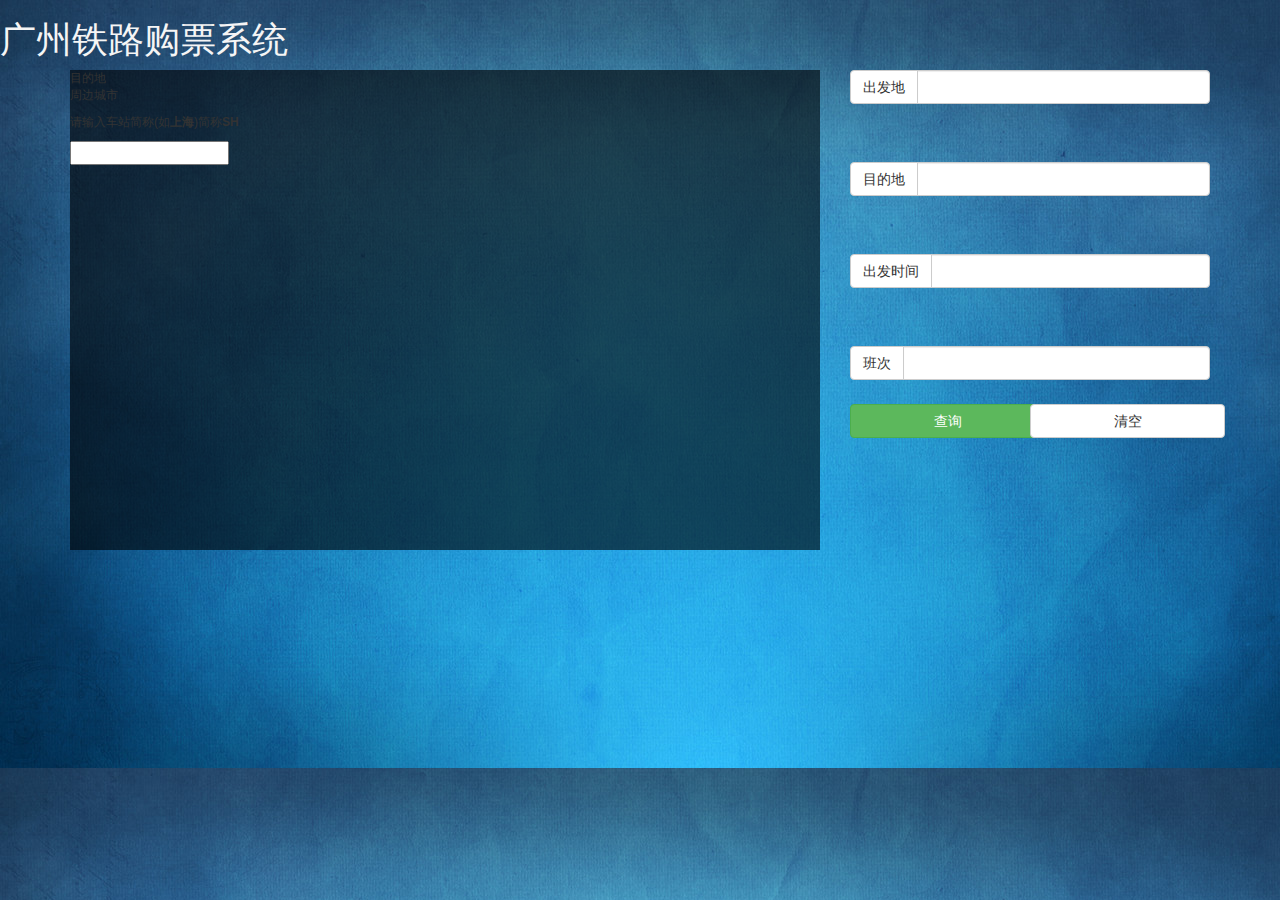
<file: gd/PC/pw/index.html>
<!DOCTYPE html>
<html>
	<head>
		<meta charset="utf-8" />


		<link rel="stylesheet" type="text/css" href="CSS/bootstrap-3.3.7-dist/css/bootstrap.min.css" />
		<link rel="stylesheet" href='CSS/index.css'>
		<script src="JS/vue.js"></script>
		<link rel="stylesheet" type="text/css" href="CSS/media.css" />
		<script src="JS/index.js"></script>
		<title></title>
	</head>
	<body>

		<div id="title">
			<h1>广州铁路购票系统</h1>
		</div>
	
		<div class="container neirong">
			<div class="row">
				<div  class="col-lg-8 col-md-8">
						<div id="dp">
							<div id='xianshi'>
													<span>目的地</span>
											</div>
											<div id='zbcs'>
													<p>周边城市</p>
													<ul id="cslb">
														
													</ul>
											</div>
											<div id='sousuo'>
												<p style="display: block;">请输入车站简称(如<b>上海</b>)简称<b>SH</b></p>
												<input type="text"style="height: 2rem;;">
												<div class="hx">
													
													<ul id="zmlb">
														
													</ul>
													<div>
														
													</div>
												</div>	
							
											</div>
						</div>
				</div>
				<div class="col-lg-4 col-md-4">
							<div class="input-group">
								<span class="input-group-btn">
									<button class="btn btn-default" type="button">
										出发地
									</button>
								</span>
								<input type="text" class="form-control">
							</div><!-- /input-group -->
							<div class="input-group">
								<span class="input-group-btn">
									<button class="btn btn-default" type="button">
										目的地
									</button>
								</span>
								<input type="text" class="form-control">
							</div><!-- /input-group -->
							<div class="input-group">
								<span class="input-group-btn">
									<button class="btn btn-default" type="button">
										出发时间
									</button>
								</span>
								<input type="text" class="form-control">
							</div><!-- /input-group -->
							<div class="input-group">
								<span class="input-group-btn">
									<button class="btn btn-default" type="button">
									班次
									</button>
								</span>
								<input type="text" class="form-control">
							</div><!-- /input-group -->
							
					<button type="button" class="btn btn-success"style="width:50% !important;float: left;position: absolute;bottom: 0;">查询</button>
					<button type="button" class="btn btn-default"style="width:50% !important;float: left;position: absolute;bottom: 0;right: 0;">清空</button>
						</div>
					
					</div>
	
						
						
						
						
						
				</div>
			</div>
		</div>
	</body>
</html>
</file>
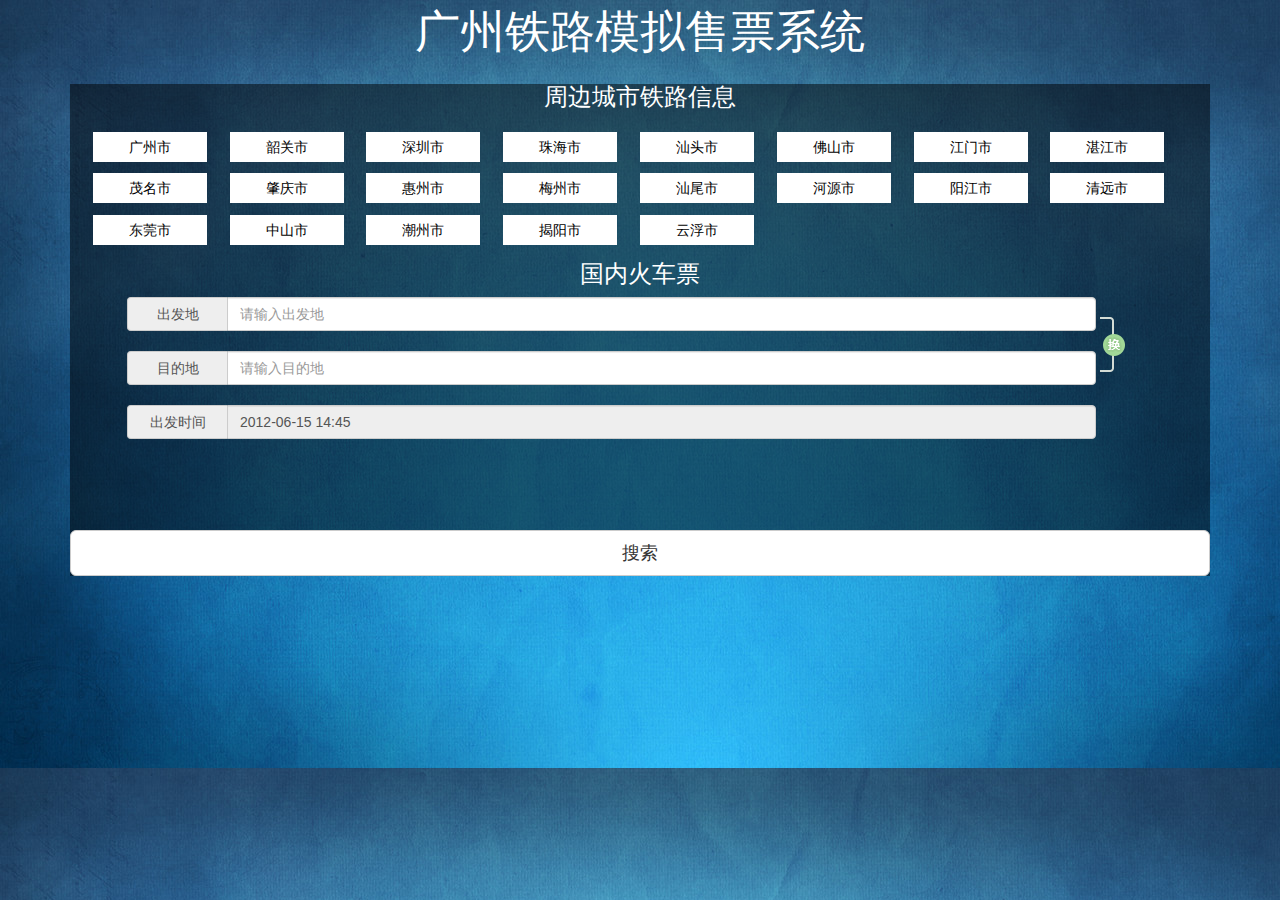
<file: gd/PC/TLXM/index.html>
<!DOCTYPE html>
<html>
	<head>
		<meta charset="utf-8" />
		<meta name="viewport" content="width=device-width, initial-scale=1, maximum-scale=1, minimum-scale=1, user-scalable=no, minimal-ui">
		<title></title>
		<link rel="stylesheet" type="text/css" href="css/bootstrap-3.3.7-dist/css/bootstrap.min.css" />
		<link rel="stylesheet" type="text/css" href="css/index.css" />
		<script src="css/bootstrap-3.3.7-dist/js/jquery-1.9.1.js" type="text/javascript" charset="utf-8"></script>
		<script src="css/bootstrap-3.3.7-dist/js/bootstrap.min.js" type="text/javascript" charset="utf-8"></script>
		<script src="js/index.js" type="text/javascript" charset="utf-8"></script>
		<link rel="stylesheet" type="text/css" href="bootstrap-datetimepicker-master/css/bootstrap-datetimepicker.min.css"/>
		<script src="bootstrap-datetimepicker-master/js/bootstrap-datetimepicker.js" type="text/javascript" charset="utf-8"></script>
		<script src="bootstrap-datetimepicker-master/js/locales/bootstrap-datetimepicker.fr.js" type="text/javascript" charset="utf-8"></script>
	</head>
	<body>
		<div id='bg'>
			<div class="bt">
				广州铁路模拟售票系统
			</div>
			<div class="neirong">
				<div class="container">
					<div class="row">


						<div class="col-lg-12">
							<div class="cx">

								<div id='zbcs'>
									<h3>周边城市铁路信息</h3>
									<ul id="cslb">

									</ul>
								</div>

								<div class="ss">

									<h3>国内火车票</h3>
									<div class="search_tab">

										<div class="ha">
											<form class="bs-example bs-example-form" role="form">
												<div class="input-group">
													<span class="input-group-addon">出发地</span>
													<input type="text" class="form-control" placeholder="请输入出发地">
												</div>
												<div class="hs_div">
													<ul id="myTab" class="nav nav-tabs">
														<li class="active">
															<a href="#home" data-toggle="tab">
																热门
															</a>
														</li>
														<li><a href="#ABCD" data-toggle="tab">ABCD</a></li>
														<li><a href="#EFGH" data-toggle="tab">EFGH</a></li>
														<li><a href="#JKLM" data-toggle="tab">JKLM</a></li>
														<li><a href="#NOPQRS" data-toggle="tab">NOPQRS</a></li>
														<li><a href="#TUVWX" data-toggle="tab">TUVWX</a></li>
														<li><a href="#YZ" data-toggle="tab">YZ</a></li>
													</ul>
													<div id="myTabContent" class="tab-content">
														<div class="tab-pane fade in active" id="home">
															<div class="clearfix"><span>热门</span><li title="北京"><a code="200" href="javascript:;">北京</a></li><li title="郑州"><a code="1202" href="javascript:;">郑州</a></li><li title="广州"><a code="602" href="javascript:;">广州</a></li><li title="南京"><a code="1602" href="javascript:;">南京</a></li><li title="西安"><a code="2702" href="javascript:;">西安</a></li><li title="上海"><a code="2500" href="javascript:;">上海</a></li><li title="深圳"><a code="619" href="javascript:;">深圳</a></li><li title="徐州"><a code="1620" href="javascript:;">徐州</a></li><li title="重庆"><a code="300" href="javascript:;">重庆</a></li><li title="天津"><a code="3000" href="javascript:;">天津</a></li><li title="武汉"><a code="1402" href="javascript:;">武汉</a></li><li title="成都"><a code="2802" href="javascript:;">成都</a></li><li title="哈尔滨"><a code="1102" href="javascript:;">哈尔滨</a></li><li title="东莞"><a code="606" href="javascript:;">东莞</a></li><li title="株洲"><a code="1515" href="javascript:;">株洲</a></li><li title="沈阳"><a code="1902" href="javascript:;">沈阳</a></li><li title="济南"><a code="2402" href="javascript:;">济南</a></li><li title="洛阳"><a code="1210" href="javascript:;">洛阳</a></li><li title="厦门"><a code="414" href="javascript:;">厦门</a></li><li title="青岛"><a code="2413" href="javascript:;">青岛</a></li><li title="乌鲁木齐"><a code="3102" href="javascript:;">乌鲁木齐</a></li></div>
														</div>
														<div class="tab-pane fade" id="ABCD">
															<ul class="pkg_city_list_cat clearfix" style="display: block;"><div class="clearfix"><span>A</span><li title="阿克苏"><a code="3103" href="javascript:;">阿克苏</a></li><li title="安康"><a code="2703" href="javascript:;">安康</a></li><li title="安陆"><a code="41476" href="javascript:;">安陆</a></li><li title="安庆"><a code="103" href="javascript:;">安庆</a></li><li title="鞍山"><a code="1903" href="javascript:;">鞍山</a></li><li title="安顺"><a code="803" href="javascript:;">安顺</a></li><li title="安阳"><a code="1203" href="javascript:;">安阳</a></li></div><div class="clearfix"><span>B</span><li title="白城"><a code="1803" href="javascript:;">白城</a></li><li title="保定"><a code="1003" href="javascript:;">保定</a></li><li title="宝鸡"><a code="2704" href="javascript:;">宝鸡</a></li><li title="包头"><a code="2104" href="javascript:;">包头</a></li><li title="鲅鱼圈"><a code="40453" href="javascript:;">鲅鱼圈</a></li><li title="巴中"><a code="2803" href="javascript:;">巴中</a></li><li title="北戴河"><a code="40043" href="javascript:;">北戴河</a></li><li title="北海"><a code="704" href="javascript:;">北海</a></li><li title="北京"><a code="200" href="javascript:;">北京</a></li><li title="蚌埠"><a code="104" href="javascript:;">蚌埠</a></li><li title="博乐"><a code="42624" href="javascript:;">博乐</a></li></div><div class="clearfix"><span>C</span><li title="苍南"><a code="40788" href="javascript:;">苍南</a></li><li title="沧州"><a code="1005" href="javascript:;">沧州</a></li><li title="长春"><a code="1802" href="javascript:;">长春</a></li><li title="常德"><a code="1503" href="javascript:;">常德</a></li><li title="长沙"><a code="1502" href="javascript:;">长沙</a></li><li title="长治"><a code="2603" href="javascript:;">长治</a></li><li title="常州"><a code="1604" href="javascript:;">常州</a></li><li title="巢湖"><a code="106" href="javascript:;">巢湖</a></li><li title="潮州"><a code="604" href="javascript:;">潮州</a></li><li title="承德"><a code="1006" href="javascript:;">承德</a></li><li title="成都"><a code="2802" href="javascript:;">成都</a></li><li title="郴州"><a code="1504" href="javascript:;">郴州</a></li><li title="赤壁"><a code="41501" href="javascript:;">赤壁</a></li><li title="赤峰"><a code="2105" href="javascript:;">赤峰</a></li><li title="重庆"><a code="300" href="javascript:;">重庆</a></li><li title="滁州"><a code="107" href="javascript:;">滁州</a></li></div><div class="clearfix"><span>D</span><li title="大理"><a code="3306" href="javascript:;">大理</a></li><li title="大连"><a code="1906" href="javascript:;">大连</a></li><li title="丹东"><a code="1907" href="javascript:;">丹东</a></li><li title="大庆"><a code="1104" href="javascript:;">大庆</a></li><li title="大同"><a code="2604" href="javascript:;">大同</a></li><li title="达州"><a code="2804" href="javascript:;">达州</a></li><li title="德令哈"><a code="42572" href="javascript:;">德令哈</a></li><li title="德清"><a code="3432" href="javascript:;">德清</a></li><li title="德阳"><a code="2805" href="javascript:;">德阳</a></li><li title="德州"><a code="2405" href="javascript:;">德州</a></li><li title="定远"><a code="40899" href="javascript:;">定远</a></li><li title="东莞"><a code="606" href="javascript:;">东莞</a></li><li title="东海县"><a code="40728" href="javascript:;">东海县</a></li><li title="东胜"><a code="40334" href="javascript:;">东胜</a></li><li title="东营"><a code="2406" href="javascript:;">东营</a></li><li title="都江堰"><a code="41886" href="javascript:;">都江堰</a></li><li title="敦煌"><a code="505" href="javascript:;">敦煌</a></li><li title="德阳"><a code="41910" href="javascript:;">德阳</a></li></div></ul>
														</div>
														<div class="tab-pane fade" id="EFGH">
															<ul class="pkg_city_list_cat clearfix" style="display: block;"><div class="clearfix"><span>E</span><li title="额济纳"><a code="40394" href="javascript:;">额济纳</a></li><li title="峨眉"><a code="2807" href="javascript:;">峨眉</a></li><li title="恩施"><a code="1403" href="javascript:;">恩施</a></li><li title="鄂州"><a code="1404" href="javascript:;">鄂州</a></li></div><div class="clearfix"><span>F</span><li title="佛山"><a code="607" href="javascript:;">佛山</a></li><li title="福安"><a code="41025" href="javascript:;">福安</a></li><li title="福鼎"><a code="41026" href="javascript:;">福鼎</a></li><li title="涪陵"><a code="303" href="javascript:;">涪陵</a></li><li title="福清"><a code="40954" href="javascript:;">福清</a></li><li title="抚顺"><a code="1908" href="javascript:;">抚顺</a></li><li title="阜新"><a code="1909" href="javascript:;">阜新</a></li><li title="阜阳"><a code="108" href="javascript:;">阜阳</a></li><li title="福州"><a code="402" href="javascript:;">福州</a></li><li title="抚州"><a code="1703" href="javascript:;">抚州</a></li></div><div class="clearfix"><span>G</span><li title="赣州"><a code="1704" href="javascript:;">赣州</a></li><li title="高密"><a code="41181" href="javascript:;">高密</a></li><li title="格尔木"><a code="42571" href="javascript:;">格尔木</a></li><li title="广安"><a code="2809" href="javascript:;">广安</a></li><li title="广元"><a code="2810" href="javascript:;">广元</a></li><li title="广州"><a code="602" href="javascript:;">广州</a></li><li title="桂林"><a code="705" href="javascript:;">桂林</a></li><li title="贵阳"><a code="802" href="javascript:;">贵阳</a></li></div><div class="clearfix"><span>H</span><li title="海城"><a code="40424" href="javascript:;">海城</a></li><li title="海口"><a code="902" href="javascript:;">海口</a></li><li title="海拉尔"><a code="40342" href="javascript:;">海拉尔</a></li><li title="海宁"><a code="40796" href="javascript:;">海宁</a></li><li title="哈密"><a code="3109" href="javascript:;">哈密</a></li><li title="邯郸"><a code="1008" href="javascript:;">邯郸</a></li><li title="杭州"><a code="3402" href="javascript:;">杭州</a></li><li title="涵江"><a code="40963" href="javascript:;">涵江</a></li><li title="汉中"><a code="2705" href="javascript:;">汉中</a></li><li title="哈尔滨"><a code="1102" href="javascript:;">哈尔滨</a></li><li title="鹤壁"><a code="1204" href="javascript:;">鹤壁</a></li><li title="合川"><a code="339" href="javascript:;">合川</a></li><li title="合肥"><a code="102" href="javascript:;">合肥</a></li><li title="鹤岗"><a code="1106" href="javascript:;">鹤岗</a></li><li title="黑河"><a code="1107" href="javascript:;">黑河</a></li><li title="衡山"><a code="41542" href="javascript:;">衡山</a></li><li title="衡水"><a code="1009" href="javascript:;">衡水</a></li><li title="衡阳"><a code="1505" href="javascript:;">衡阳</a></li><li title="菏泽"><a code="2407" href="javascript:;">菏泽</a></li><li title="淮安"><a code="1606" href="javascript:;">淮安</a></li><li title="淮北"><a code="110" href="javascript:;">淮北</a></li><li title="怀化"><a code="1506" href="javascript:;">怀化</a></li><li title="淮南"><a code="112" href="javascript:;">淮南</a></li><li title="黄山"><a code="113" href="javascript:;">黄山</a></li><li title="黄石"><a code="1406" href="javascript:;">黄石</a></li><li title="呼和浩特"><a code="2102" href="javascript:;">呼和浩特</a></li><li title="惠州"><a code="609" href="javascript:;">惠州</a></li><li title="葫芦岛"><a code="1910" href="javascript:;">葫芦岛</a></li><li title="湖州"><a code="3409" href="javascript:;">湖州</a></li></div></ul>
														</div>
														<div class="tab-pane fade" id="JKLM">
															<ul class="pkg_city_list_cat clearfix " style="display: block;"><div class="clearfix"><span>J</span><li title="酒泉"><a code="503" href="javascript:;">酒泉</a></li><li title="佳木斯"><a code="1108" href="javascript:;">佳木斯</a></li><li title="吉安"><a code="1705" href="javascript:;">吉安</a></li><li title="江门"><a code="610" href="javascript:;">江门</a></li><li title="江山"><a code="3420" href="javascript:;">江山</a></li><li title="胶州"><a code="41139" href="javascript:;">胶州</a></li><li title="嘉善"><a code="3434" href="javascript:;">嘉善</a></li><li title="嘉兴"><a code="3410" href="javascript:;">嘉兴</a></li><li title="嘉峪关"><a code="516" href="javascript:;">嘉峪关</a></li><li title="揭阳"><a code="611" href="javascript:;">揭阳</a></li><li title="吉林"><a code="1808" href="javascript:;">吉林</a></li><li title="吉林"><a code="1800" href="javascript:;">吉林</a></li><li title="济南"><a code="2402" href="javascript:;">济南</a></li><li title="晋城"><a code="2606" href="javascript:;">晋城</a></li><li title="景德镇"><a code="1706" href="javascript:;">景德镇</a></li><li title="荆门"><a code="1419" href="javascript:;">荆门</a></li><li title="荆州"><a code="1408" href="javascript:;">荆州</a></li><li title="金华"><a code="3411" href="javascript:;">金华</a></li><li title="济宁"><a code="2408" href="javascript:;">济宁</a></li><li title="集宁"><a code="40362" href="javascript:;">集宁</a></li><li title="晋江"><a code="40989" href="javascript:;">晋江</a></li><li title="锦州"><a code="1911" href="javascript:;">锦州</a></li><li title="吉首"><a code="1517" href="javascript:;">吉首</a></li><li title="九江"><a code="1708" href="javascript:;">九江</a></li><li title="酒泉"><a code="508" href="javascript:;">酒泉</a></li><li title="鸡西"><a code="1109" href="javascript:;">鸡西</a></li></div><div class="clearfix"><span>K</span><li title="开封"><a code="1208" href="javascript:;">开封</a></li><li title="凯里"><a code="42111" href="javascript:;">凯里</a></li><li title="喀什"><a code="3111" href="javascript:;">喀什</a></li><li title="库尔勒"><a code="42628" href="javascript:;">库尔勒</a></li><li title="昆明"><a code="3302" href="javascript:;">昆明</a></li><li title="昆山"><a code="1631" href="javascript:;">昆山</a></li></div><div class="clearfix"><span>L</span><li title="廊坊"><a code="1010" href="javascript:;">廊坊</a></li><li title="兰州"><a code="502" href="javascript:;">兰州</a></li><li title="耒阳"><a code="1518" href="javascript:;">耒阳</a></li><li title="拉萨"><a code="3202" href="javascript:;">拉萨</a></li><li title="梁平"><a code="323" href="javascript:;">梁平</a></li><li title="连江"><a code="40949" href="javascript:;">连江</a></li><li title="连云港"><a code="1610" href="javascript:;">连云港</a></li><li title="聊城"><a code="2410" href="javascript:;">聊城</a></li><li title="辽阳"><a code="1912" href="javascript:;">辽阳</a></li><li title="辽源"><a code="1806" href="javascript:;">辽源</a></li><li title="丽江"><a code="3312" href="javascript:;">丽江</a></li><li title="临汾"><a code="2608" href="javascript:;">临汾</a></li><li title="陵水"><a code="904" href="javascript:;">陵水</a></li><li title="临海"><a code="3413" href="javascript:;">临海</a></li><li title="临河"><a code="40355" href="javascript:;">临河</a></li><li title="临沂"><a code="2411" href="javascript:;">临沂</a></li><li title="六安"><a code="115" href="javascript:;">六安</a></li><li title="六盘水"><a code="807" href="javascript:;">六盘水</a></li><li title="柳州"><a code="709" href="javascript:;">柳州</a></li><li title="溧阳"><a code="1630" href="javascript:;">溧阳</a></li><li title="龙岩"><a code="404" href="javascript:;">龙岩</a></li><li title="龙游"><a code="40817" href="javascript:;">龙游</a></li><li title="娄底"><a code="1508" href="javascript:;">娄底</a></li><li title="漯河"><a code="1209" href="javascript:;">漯河</a></li><li title="洛阳"><a code="1210" href="javascript:;">洛阳</a></li><li title="罗源"><a code="40950" href="javascript:;">罗源</a></li><li title="庐山"><a code="1709" href="javascript:;">庐山</a></li><li title="吕梁"><a code="2607" href="javascript:;">吕梁</a></li></div><div class="clearfix"><span>M</span><li title="马鞍山"><a code="116" href="javascript:;">马鞍山</a></li><li title="满洲里"><a code="40350" href="javascript:;">满洲里</a></li><li title="美兰"><a code="41864" href="javascript:;">美兰</a></li><li title="梅州"><a code="614" href="javascript:;">梅州</a></li><li title="绵阳"><a code="2816" href="javascript:;">绵阳</a></li><li title="汨罗"><a code="41565" href="javascript:;">汨罗</a></li><li title="漠河"><a code="40679" href="javascript:;">漠河</a></li><li title="牡丹江"><a code="1110" href="javascript:;">牡丹江</a></li></div></ul>
														</div>
														<div class="tab-pane fade" id="NOPQRS">
															<ul class="pkg_city_list_cat clearfix " style="display: block;"><div class="clearfix"><span>N</span><li title="南昌"><a code="1702" href="javascript:;">南昌</a></li><li title="南城"><a code="41101" href="javascript:;">南城</a></li><li title="南充"><a code="2818" href="javascript:;">南充</a></li><li title="南丰"><a code="41103" href="javascript:;">南丰</a></li><li title="南京"><a code="1602" href="javascript:;">南京</a></li><li title="南宁"><a code="702" href="javascript:;">南宁</a></li><li title="南通"><a code="1611" href="javascript:;">南通</a></li><li title="南阳"><a code="1211" href="javascript:;">南阳</a></li><li title="内江"><a code="2819" href="javascript:;">内江</a></li><li title="宁波"><a code="3415" href="javascript:;">宁波</a></li><li title="宁德"><a code="406" href="javascript:;">宁德</a></li><li title="宁海"><a code="3437" href="javascript:;">宁海</a></li></div><div class="clearfix"><span>P</span><li title="盘锦"><a code="1913" href="javascript:;">盘锦</a></li><li title="攀枝花"><a code="2820" href="javascript:;">攀枝花</a></li><li title="平顶山"><a code="1212" href="javascript:;">平顶山</a></li><li title="萍乡"><a code="1710" href="javascript:;">萍乡</a></li><li title="平遥"><a code="2614" href="javascript:;">平遥</a></li><li title="莆田"><a code="407" href="javascript:;">莆田</a></li></div><div class="clearfix"><span>Q</span><li title="迁安"><a code="40040" href="javascript:;">迁安</a></li><li title="黔江"><a code="315" href="javascript:;">黔江</a></li><li title="潜江"><a code="1409" href="javascript:;">潜江</a></li><li title="蕲春"><a code="41492" href="javascript:;">蕲春</a></li><li title="青岛"><a code="2413" href="javascript:;">青岛</a></li><li title="清远"><a code="615" href="javascript:;">清远</a></li><li title="青州市"><a code="41178" href="javascript:;">青州市</a></li><li title="秦皇岛"><a code="1012" href="javascript:;">秦皇岛</a></li><li title="琼海"><a code="905" href="javascript:;">琼海</a></li><li title="齐齐哈尔"><a code="1111" href="javascript:;">齐齐哈尔</a></li><li title="七台河"><a code="1112" href="javascript:;">七台河</a></li><li title="泉州"><a code="408" href="javascript:;">泉州</a></li><li title="曲阜"><a code="2423" href="javascript:;">曲阜</a></li><li title="曲靖"><a code="3315" href="javascript:;">曲靖</a></li><li title="渠县"><a code="41985" href="javascript:;">渠县</a></li><li title="衢州"><a code="3419" href="javascript:;">衢州</a></li></div><div class="clearfix"><span>R</span><li title="任丘"><a code="40152" href="javascript:;">任丘</a></li><li title="日照"><a code="2415" href="javascript:;">日照</a></li><li title="如皋"><a code="1643" href="javascript:;">如皋</a></li><li title="瑞安"><a code="40791" href="javascript:;">瑞安</a></li><li title="乳山"><a code="41203" href="javascript:;">乳山</a></li></div><div class="clearfix"><span>S</span><li title="三门峡"><a code="1214" href="javascript:;">三门峡</a></li><li title="三门县"><a code="40826" href="javascript:;">三门县</a></li><li title="三明"><a code="409" href="javascript:;">三明</a></li><li title="三亚"><a code="906" href="javascript:;">三亚</a></li><li title="上海"><a code="2500" href="javascript:;">上海</a></li><li title="商丘"><a code="1215" href="javascript:;">商丘</a></li><li title="上饶"><a code="1711" href="javascript:;">上饶</a></li><li title="上虞"><a code="40803" href="javascript:;">上虞</a></li><li title="山海关"><a code="40042" href="javascript:;">山海关</a></li><li title="汕头"><a code="616" href="javascript:;">汕头</a></li><li title="韶关"><a code="618" href="javascript:;">韶关</a></li><li title="绍兴"><a code="3422" href="javascript:;">绍兴</a></li><li title="邵阳"><a code="1509" href="javascript:;">邵阳</a></li><li title="神木"><a code="42419" href="javascript:;">神木</a></li><li title="沈阳"><a code="1902" href="javascript:;">沈阳</a></li><li title="深圳"><a code="619" href="javascript:;">深圳</a></li><li title="石家庄"><a code="1002" href="javascript:;">石家庄</a></li><li title="十堰"><a code="1410" href="javascript:;">十堰</a></li><li title="双鸭山"><a code="1113" href="javascript:;">双鸭山</a></li><li title="四平"><a code="1809" href="javascript:;">四平</a></li><li title="松江"><a code="2517" href="javascript:;">松江</a></li><li title="松原"><a code="1810" href="javascript:;">松原</a></li><li title="松滋"><a code="41485" href="javascript:;">松滋</a></li><li title="绥德"><a code="42424" href="javascript:;">绥德</a></li><li title="绥芬河"><a code="40658" href="javascript:;">绥芬河</a></li><li title="遂宁"><a code="2821" href="javascript:;">遂宁</a></li><li title="随州"><a code="1411" href="javascript:;">随州</a></li><li title="苏州"><a code="1615" href="javascript:;">苏州</a></li><li title="宿州"><a code="117" href="javascript:;">宿州</a></li></div></ul>
														</div>
														<div class="tab-pane fade" id="TUVWX">
															<ul class="pkg_city_list_cat clearfix " style="display: block;"><div class="clearfix"><span>T</span><li title="泰安"><a code="2416" href="javascript:;">泰安</a></li><li title="台安"><a code="40422" href="javascript:;">台安</a></li><li title="泰宁"><a code="40976" href="javascript:;">泰宁</a></li><li title="太原"><a code="2602" href="javascript:;">太原</a></li><li title="台州"><a code="3424" href="javascript:;">台州</a></li><li title="泰州"><a code="1617" href="javascript:;">泰州</a></li><li title="唐山"><a code="1013" href="javascript:;">唐山</a></li><li title="滕州"><a code="41155" href="javascript:;">滕州</a></li><li title="天津"><a code="3000" href="javascript:;">天津</a></li><li title="天门"><a code="1407" href="javascript:;">天门</a></li><li title="天水"><a code="511" href="javascript:;">天水</a></li><li title="铁岭"><a code="1914" href="javascript:;">铁岭</a></li><li title="桐城"><a code="40888" href="javascript:;">桐城</a></li><li title="通化"><a code="1811" href="javascript:;">通化</a></li><li title="通辽"><a code="2110" href="javascript:;">通辽</a></li><li title="铜陵"><a code="118" href="javascript:;">铜陵</a></li><li title="铜仁"><a code="808" href="javascript:;">铜仁</a></li><li title="桐乡"><a code="3431" href="javascript:;">桐乡</a></li><li title="吐鲁番"><a code="3118" href="javascript:;">吐鲁番</a></li></div><div class="clearfix"><span>W</span><li title="瓦房店"><a code="40415" href="javascript:;">瓦房店</a></li><li title="万宁"><a code="908" href="javascript:;">万宁</a></li><li title="万源"><a code="41986" href="javascript:;">万源</a></li><li title="万州"><a code="302" href="javascript:;">万州</a></li><li title="潍坊"><a code="2417" href="javascript:;">潍坊</a></li><li title="威海"><a code="2418" href="javascript:;">威海</a></li><li title="渭南"><a code="2706" href="javascript:;">渭南</a></li><li title="文昌"><a code="909" href="javascript:;">文昌</a></li><li title="温岭"><a code="40829" href="javascript:;">温岭</a></li><li title="温州"><a code="3426" href="javascript:;">温州</a></li><li title="乌海"><a code="2111" href="javascript:;">乌海</a></li><li title="武汉"><a code="1402" href="javascript:;">武汉</a></li><li title="芜湖"><a code="120" href="javascript:;">芜湖</a></li><li title="乌兰浩特"><a code="40373" href="javascript:;">乌兰浩特</a></li><li title="武隆"><a code="327" href="javascript:;">武隆</a></li><li title="乌鲁木齐"><a code="3102" href="javascript:;">乌鲁木齐</a></li><li title="武清"><a code="3012" href="javascript:;">武清</a></li><li title="武威"><a code="513" href="javascript:;">武威</a></li><li title="无锡"><a code="1619" href="javascript:;">无锡</a></li><li title="武夷山"><a code="413" href="javascript:;">武夷山</a></li></div><div class="clearfix"><span>X</span><li title="厦门"><a code="414" href="javascript:;">厦门</a></li><li title="西安"><a code="2702" href="javascript:;">西安</a></li><li title="襄阳"><a code="1416" href="javascript:;">襄阳</a></li><li title="咸宁"><a code="1414" href="javascript:;">咸宁</a></li><li title="孝感"><a code="1417" href="javascript:;">孝感</a></li><li title="霞浦"><a code="41019" href="javascript:;">霞浦</a></li><li title="西昌"><a code="2828" href="javascript:;">西昌</a></li><li title="锡林浩特"><a code="40380" href="javascript:;">锡林浩特</a></li><li title="邢台"><a code="1015" href="javascript:;">邢台</a></li><li title="西宁"><a code="2302" href="javascript:;">西宁</a></li><li title="新乡"><a code="1216" href="javascript:;">新乡</a></li><li title="信阳"><a code="1217" href="javascript:;">信阳</a></li><li title="新余"><a code="1712" href="javascript:;">新余</a></li><li title="忻州"><a code="2610" href="javascript:;">忻州</a></li><li title="许昌"><a code="1218" href="javascript:;">许昌</a></li><li title="徐州"><a code="1620" href="javascript:;">徐州</a></li></div></ul>
														</div>
														<div class="tab-pane fade" id="YZ">
															<ul class="pkg_city_list_cat clearfix " style="display: block;"><div class="clearfix"><span>Y</span><li title="乐清"><a code="40792" href="javascript:;">乐清</a></li><li title="延安"><a code="2711" href="javascript:;">延安</a></li><li title="盐城"><a code="1621" href="javascript:;">盐城</a></li><li title="阳泉"><a code="2611" href="javascript:;">阳泉</a></li><li title="扬州"><a code="1622" href="javascript:;">扬州</a></li><li title="延吉"><a code="40547" href="javascript:;">延吉</a></li><li title="烟台"><a code="2419" href="javascript:;">烟台</a></li><li title="宜宾"><a code="2825" href="javascript:;">宜宾</a></li><li title="宜昌"><a code="1418" href="javascript:;">宜昌</a></li><li title="宜春"><a code="1713" href="javascript:;">宜春</a></li><li title="银川"><a code="2202" href="javascript:;">银川</a></li><li title="英德"><a code="41737" href="javascript:;">英德</a></li><li title="营口"><a code="1915" href="javascript:;">营口</a></li><li title="营山"><a code="41954" href="javascript:;">营山</a></li><li title="鹰潭"><a code="1714" href="javascript:;">鹰潭</a></li><li title="义乌"><a code="40810" href="javascript:;">义乌</a></li><li title="宜兴"><a code="1628" href="javascript:;">宜兴</a></li><li title="益阳"><a code="1511" href="javascript:;">益阳</a></li><li title="永嘉"><a code="40786" href="javascript:;">永嘉</a></li><li title="永州"><a code="1513" href="javascript:;">永州</a></li><li title="尤溪"><a code="40973" href="javascript:;">尤溪</a></li><li title="岳阳"><a code="1512" href="javascript:;">岳阳</a></li><li title="余杭"><a code="40772" href="javascript:;">余杭</a></li><li title="榆林"><a code="2712" href="javascript:;">榆林</a></li><li title="运城"><a code="2613" href="javascript:;">运城</a></li><li title="余姚"><a code="40780" href="javascript:;">余姚</a></li></div><div class="clearfix"><span>Z</span><li title="枣阳"><a code="41462" href="javascript:;">枣阳</a></li><li title="枣庄"><a code="2420" href="javascript:;">枣庄</a></li><li title="张家界"><a code="1514" href="javascript:;">张家界</a></li><li title="张家口"><a code="1016" href="javascript:;">张家口</a></li><li title="章丘"><a code="41131" href="javascript:;">章丘</a></li><li title="张掖"><a code="515" href="javascript:;">张掖</a></li><li title="漳州"><a code="415" href="javascript:;">漳州</a></li><li title="湛江"><a code="625" href="javascript:;">湛江</a></li><li title="昭通"><a code="3321" href="javascript:;">昭通</a></li><li title="郑州"><a code="1202" href="javascript:;">郑州</a></li><li title="镇江"><a code="1626" href="javascript:;">镇江</a></li><li title="镇远"><a code="42115" href="javascript:;">镇远</a></li><li title="织金"><a code="42106" href="javascript:;">织金</a></li><li title="中山"><a code="627" href="javascript:;">中山</a></li><li title="中卫"><a code="2206" href="javascript:;">中卫</a></li><li title="钟祥"><a code="41471" href="javascript:;">钟祥</a></li><li title="周口"><a code="1219" href="javascript:;">周口</a></li><li title="珠海"><a code="628" href="javascript:;">珠海</a></li><li title="诸暨"><a code="3428" href="javascript:;">诸暨</a></li><li title="驻马店"><a code="1220" href="javascript:;">驻马店</a></li><li title="株洲"><a code="1515" href="javascript:;">株洲</a></li><li title="淄博"><a code="2421" href="javascript:;">淄博</a></li><li title="遵义"><a code="811" href="javascript:;">遵义</a></li></div></ul>
														</div>
													</div>

												</div>
												<br>
												<div class="input-group">
													<span class="input-group-addon ">目的地</span>
													<input type="text" class="form-control" placeholder="请输入目的地">
												</div>
												<div class="hs_div">
													<ul id="myTab" class="nav nav-tabs">
														<li class="active">
															<a href="#home2" data-toggle="tab">
																热门
															</a>
														</li>
														<li><a href="#ABCD2" data-toggle="tab">ABCD</a></li>
														<li><a href="#EFGH2" data-toggle="tab">EFGH</a></li>
														<li><a href="#JKLM2" data-toggle="tab">JKLM</a></li>
														<li><a href="#NOPQRS2" data-toggle="tab">NOPQRS</a></li>
														<li><a href="#TUVWX2" data-toggle="tab">TUVWX</a></li>
														<li><a href="#YZ2" data-toggle="tab">YZ</a></li>
													</ul>
													<div id="myTabContent" class="tab-content">
														<div class="tab-pane fade in active" id="home2">
															<div class="clearfix"><span>热门</span><li title="北京"><a code="200" href="javascript:;">北京</a></li><li title="郑州"><a code="1202" href="javascript:;">郑州</a></li><li title="广州"><a code="602" href="javascript:;">广州</a></li><li title="南京"><a code="1602" href="javascript:;">南京</a></li><li title="西安"><a code="2702" href="javascript:;">西安</a></li><li title="上海"><a code="2500" href="javascript:;">上海</a></li><li title="深圳"><a code="619" href="javascript:;">深圳</a></li><li title="徐州"><a code="1620" href="javascript:;">徐州</a></li><li title="重庆"><a code="300" href="javascript:;">重庆</a></li><li title="天津"><a code="3000" href="javascript:;">天津</a></li><li title="武汉"><a code="1402" href="javascript:;">武汉</a></li><li title="成都"><a code="2802" href="javascript:;">成都</a></li><li title="哈尔滨"><a code="1102" href="javascript:;">哈尔滨</a></li><li title="东莞"><a code="606" href="javascript:;">东莞</a></li><li title="株洲"><a code="1515" href="javascript:;">株洲</a></li><li title="沈阳"><a code="1902" href="javascript:;">沈阳</a></li><li title="济南"><a code="2402" href="javascript:;">济南</a></li><li title="洛阳"><a code="1210" href="javascript:;">洛阳</a></li><li title="厦门"><a code="414" href="javascript:;">厦门</a></li><li title="青岛"><a code="2413" href="javascript:;">青岛</a></li><li title="乌鲁木齐"><a code="3102" href="javascript:;">乌鲁木齐</a></li></div>
														</div>
														<div class="tab-pane fade" id="ABCD2">
															<ul class="pkg_city_list_cat clearfix" style="display: block;"><div class="clearfix"><span>A</span><li title="阿克苏"><a code="3103" href="javascript:;">阿克苏</a></li><li title="安康"><a code="2703" href="javascript:;">安康</a></li><li title="安陆"><a code="41476" href="javascript:;">安陆</a></li><li title="安庆"><a code="103" href="javascript:;">安庆</a></li><li title="鞍山"><a code="1903" href="javascript:;">鞍山</a></li><li title="安顺"><a code="803" href="javascript:;">安顺</a></li><li title="安阳"><a code="1203" href="javascript:;">安阳</a></li></div><div class="clearfix"><span>B</span><li title="白城"><a code="1803" href="javascript:;">白城</a></li><li title="保定"><a code="1003" href="javascript:;">保定</a></li><li title="宝鸡"><a code="2704" href="javascript:;">宝鸡</a></li><li title="包头"><a code="2104" href="javascript:;">包头</a></li><li title="鲅鱼圈"><a code="40453" href="javascript:;">鲅鱼圈</a></li><li title="巴中"><a code="2803" href="javascript:;">巴中</a></li><li title="北戴河"><a code="40043" href="javascript:;">北戴河</a></li><li title="北海"><a code="704" href="javascript:;">北海</a></li><li title="北京"><a code="200" href="javascript:;">北京</a></li><li title="蚌埠"><a code="104" href="javascript:;">蚌埠</a></li><li title="博乐"><a code="42624" href="javascript:;">博乐</a></li></div><div class="clearfix"><span>C</span><li title="苍南"><a code="40788" href="javascript:;">苍南</a></li><li title="沧州"><a code="1005" href="javascript:;">沧州</a></li><li title="长春"><a code="1802" href="javascript:;">长春</a></li><li title="常德"><a code="1503" href="javascript:;">常德</a></li><li title="长沙"><a code="1502" href="javascript:;">长沙</a></li><li title="长治"><a code="2603" href="javascript:;">长治</a></li><li title="常州"><a code="1604" href="javascript:;">常州</a></li><li title="巢湖"><a code="106" href="javascript:;">巢湖</a></li><li title="潮州"><a code="604" href="javascript:;">潮州</a></li><li title="承德"><a code="1006" href="javascript:;">承德</a></li><li title="成都"><a code="2802" href="javascript:;">成都</a></li><li title="郴州"><a code="1504" href="javascript:;">郴州</a></li><li title="赤壁"><a code="41501" href="javascript:;">赤壁</a></li><li title="赤峰"><a code="2105" href="javascript:;">赤峰</a></li><li title="重庆"><a code="300" href="javascript:;">重庆</a></li><li title="滁州"><a code="107" href="javascript:;">滁州</a></li></div><div class="clearfix"><span>D</span><li title="大理"><a code="3306" href="javascript:;">大理</a></li><li title="大连"><a code="1906" href="javascript:;">大连</a></li><li title="丹东"><a code="1907" href="javascript:;">丹东</a></li><li title="大庆"><a code="1104" href="javascript:;">大庆</a></li><li title="大同"><a code="2604" href="javascript:;">大同</a></li><li title="达州"><a code="2804" href="javascript:;">达州</a></li><li title="德令哈"><a code="42572" href="javascript:;">德令哈</a></li><li title="德清"><a code="3432" href="javascript:;">德清</a></li><li title="德阳"><a code="2805" href="javascript:;">德阳</a></li><li title="德州"><a code="2405" href="javascript:;">德州</a></li><li title="定远"><a code="40899" href="javascript:;">定远</a></li><li title="东莞"><a code="606" href="javascript:;">东莞</a></li><li title="东海县"><a code="40728" href="javascript:;">东海县</a></li><li title="东胜"><a code="40334" href="javascript:;">东胜</a></li><li title="东营"><a code="2406" href="javascript:;">东营</a></li><li title="都江堰"><a code="41886" href="javascript:;">都江堰</a></li><li title="敦煌"><a code="505" href="javascript:;">敦煌</a></li><li title="德阳"><a code="41910" href="javascript:;">德阳</a></li></div></ul>
														</div>
														<div class="tab-pane fade" id="EFGH2">
															<ul class="pkg_city_list_cat clearfix" style="display: block;"><div class="clearfix"><span>E</span><li title="额济纳"><a code="40394" href="javascript:;">额济纳</a></li><li title="峨眉"><a code="2807" href="javascript:;">峨眉</a></li><li title="恩施"><a code="1403" href="javascript:;">恩施</a></li><li title="鄂州"><a code="1404" href="javascript:;">鄂州</a></li></div><div class="clearfix"><span>F</span><li title="佛山"><a code="607" href="javascript:;">佛山</a></li><li title="福安"><a code="41025" href="javascript:;">福安</a></li><li title="福鼎"><a code="41026" href="javascript:;">福鼎</a></li><li title="涪陵"><a code="303" href="javascript:;">涪陵</a></li><li title="福清"><a code="40954" href="javascript:;">福清</a></li><li title="抚顺"><a code="1908" href="javascript:;">抚顺</a></li><li title="阜新"><a code="1909" href="javascript:;">阜新</a></li><li title="阜阳"><a code="108" href="javascript:;">阜阳</a></li><li title="福州"><a code="402" href="javascript:;">福州</a></li><li title="抚州"><a code="1703" href="javascript:;">抚州</a></li></div><div class="clearfix"><span>G</span><li title="赣州"><a code="1704" href="javascript:;">赣州</a></li><li title="高密"><a code="41181" href="javascript:;">高密</a></li><li title="格尔木"><a code="42571" href="javascript:;">格尔木</a></li><li title="广安"><a code="2809" href="javascript:;">广安</a></li><li title="广元"><a code="2810" href="javascript:;">广元</a></li><li title="广州"><a code="602" href="javascript:;">广州</a></li><li title="桂林"><a code="705" href="javascript:;">桂林</a></li><li title="贵阳"><a code="802" href="javascript:;">贵阳</a></li></div><div class="clearfix"><span>H</span><li title="海城"><a code="40424" href="javascript:;">海城</a></li><li title="海口"><a code="902" href="javascript:;">海口</a></li><li title="海拉尔"><a code="40342" href="javascript:;">海拉尔</a></li><li title="海宁"><a code="40796" href="javascript:;">海宁</a></li><li title="哈密"><a code="3109" href="javascript:;">哈密</a></li><li title="邯郸"><a code="1008" href="javascript:;">邯郸</a></li><li title="杭州"><a code="3402" href="javascript:;">杭州</a></li><li title="涵江"><a code="40963" href="javascript:;">涵江</a></li><li title="汉中"><a code="2705" href="javascript:;">汉中</a></li><li title="哈尔滨"><a code="1102" href="javascript:;">哈尔滨</a></li><li title="鹤壁"><a code="1204" href="javascript:;">鹤壁</a></li><li title="合川"><a code="339" href="javascript:;">合川</a></li><li title="合肥"><a code="102" href="javascript:;">合肥</a></li><li title="鹤岗"><a code="1106" href="javascript:;">鹤岗</a></li><li title="黑河"><a code="1107" href="javascript:;">黑河</a></li><li title="衡山"><a code="41542" href="javascript:;">衡山</a></li><li title="衡水"><a code="1009" href="javascript:;">衡水</a></li><li title="衡阳"><a code="1505" href="javascript:;">衡阳</a></li><li title="菏泽"><a code="2407" href="javascript:;">菏泽</a></li><li title="淮安"><a code="1606" href="javascript:;">淮安</a></li><li title="淮北"><a code="110" href="javascript:;">淮北</a></li><li title="怀化"><a code="1506" href="javascript:;">怀化</a></li><li title="淮南"><a code="112" href="javascript:;">淮南</a></li><li title="黄山"><a code="113" href="javascript:;">黄山</a></li><li title="黄石"><a code="1406" href="javascript:;">黄石</a></li><li title="呼和浩特"><a code="2102" href="javascript:;">呼和浩特</a></li><li title="惠州"><a code="609" href="javascript:;">惠州</a></li><li title="葫芦岛"><a code="1910" href="javascript:;">葫芦岛</a></li><li title="湖州"><a code="3409" href="javascript:;">湖州</a></li></div></ul>
														</div>
														<div class="tab-pane fade" id="JKLM2">
															<ul class="pkg_city_list_cat clearfix " style="display: block;"><div class="clearfix"><span>J</span><li title="酒泉"><a code="503" href="javascript:;">酒泉</a></li><li title="佳木斯"><a code="1108" href="javascript:;">佳木斯</a></li><li title="吉安"><a code="1705" href="javascript:;">吉安</a></li><li title="江门"><a code="610" href="javascript:;">江门</a></li><li title="江山"><a code="3420" href="javascript:;">江山</a></li><li title="胶州"><a code="41139" href="javascript:;">胶州</a></li><li title="嘉善"><a code="3434" href="javascript:;">嘉善</a></li><li title="嘉兴"><a code="3410" href="javascript:;">嘉兴</a></li><li title="嘉峪关"><a code="516" href="javascript:;">嘉峪关</a></li><li title="揭阳"><a code="611" href="javascript:;">揭阳</a></li><li title="吉林"><a code="1808" href="javascript:;">吉林</a></li><li title="吉林"><a code="1800" href="javascript:;">吉林</a></li><li title="济南"><a code="2402" href="javascript:;">济南</a></li><li title="晋城"><a code="2606" href="javascript:;">晋城</a></li><li title="景德镇"><a code="1706" href="javascript:;">景德镇</a></li><li title="荆门"><a code="1419" href="javascript:;">荆门</a></li><li title="荆州"><a code="1408" href="javascript:;">荆州</a></li><li title="金华"><a code="3411" href="javascript:;">金华</a></li><li title="济宁"><a code="2408" href="javascript:;">济宁</a></li><li title="集宁"><a code="40362" href="javascript:;">集宁</a></li><li title="晋江"><a code="40989" href="javascript:;">晋江</a></li><li title="锦州"><a code="1911" href="javascript:;">锦州</a></li><li title="吉首"><a code="1517" href="javascript:;">吉首</a></li><li title="九江"><a code="1708" href="javascript:;">九江</a></li><li title="酒泉"><a code="508" href="javascript:;">酒泉</a></li><li title="鸡西"><a code="1109" href="javascript:;">鸡西</a></li></div><div class="clearfix"><span>K</span><li title="开封"><a code="1208" href="javascript:;">开封</a></li><li title="凯里"><a code="42111" href="javascript:;">凯里</a></li><li title="喀什"><a code="3111" href="javascript:;">喀什</a></li><li title="库尔勒"><a code="42628" href="javascript:;">库尔勒</a></li><li title="昆明"><a code="3302" href="javascript:;">昆明</a></li><li title="昆山"><a code="1631" href="javascript:;">昆山</a></li></div><div class="clearfix"><span>L</span><li title="廊坊"><a code="1010" href="javascript:;">廊坊</a></li><li title="兰州"><a code="502" href="javascript:;">兰州</a></li><li title="耒阳"><a code="1518" href="javascript:;">耒阳</a></li><li title="拉萨"><a code="3202" href="javascript:;">拉萨</a></li><li title="梁平"><a code="323" href="javascript:;">梁平</a></li><li title="连江"><a code="40949" href="javascript:;">连江</a></li><li title="连云港"><a code="1610" href="javascript:;">连云港</a></li><li title="聊城"><a code="2410" href="javascript:;">聊城</a></li><li title="辽阳"><a code="1912" href="javascript:;">辽阳</a></li><li title="辽源"><a code="1806" href="javascript:;">辽源</a></li><li title="丽江"><a code="3312" href="javascript:;">丽江</a></li><li title="临汾"><a code="2608" href="javascript:;">临汾</a></li><li title="陵水"><a code="904" href="javascript:;">陵水</a></li><li title="临海"><a code="3413" href="javascript:;">临海</a></li><li title="临河"><a code="40355" href="javascript:;">临河</a></li><li title="临沂"><a code="2411" href="javascript:;">临沂</a></li><li title="六安"><a code="115" href="javascript:;">六安</a></li><li title="六盘水"><a code="807" href="javascript:;">六盘水</a></li><li title="柳州"><a code="709" href="javascript:;">柳州</a></li><li title="溧阳"><a code="1630" href="javascript:;">溧阳</a></li><li title="龙岩"><a code="404" href="javascript:;">龙岩</a></li><li title="龙游"><a code="40817" href="javascript:;">龙游</a></li><li title="娄底"><a code="1508" href="javascript:;">娄底</a></li><li title="漯河"><a code="1209" href="javascript:;">漯河</a></li><li title="洛阳"><a code="1210" href="javascript:;">洛阳</a></li><li title="罗源"><a code="40950" href="javascript:;">罗源</a></li><li title="庐山"><a code="1709" href="javascript:;">庐山</a></li><li title="吕梁"><a code="2607" href="javascript:;">吕梁</a></li></div><div class="clearfix"><span>M</span><li title="马鞍山"><a code="116" href="javascript:;">马鞍山</a></li><li title="满洲里"><a code="40350" href="javascript:;">满洲里</a></li><li title="美兰"><a code="41864" href="javascript:;">美兰</a></li><li title="梅州"><a code="614" href="javascript:;">梅州</a></li><li title="绵阳"><a code="2816" href="javascript:;">绵阳</a></li><li title="汨罗"><a code="41565" href="javascript:;">汨罗</a></li><li title="漠河"><a code="40679" href="javascript:;">漠河</a></li><li title="牡丹江"><a code="1110" href="javascript:;">牡丹江</a></li></div></ul>
														</div>
														<div class="tab-pane fade" id="NOPQRS2">
															<ul class="pkg_city_list_cat clearfix " style="display: block;"><div class="clearfix"><span>N</span><li title="南昌"><a code="1702" href="javascript:;">南昌</a></li><li title="南城"><a code="41101" href="javascript:;">南城</a></li><li title="南充"><a code="2818" href="javascript:;">南充</a></li><li title="南丰"><a code="41103" href="javascript:;">南丰</a></li><li title="南京"><a code="1602" href="javascript:;">南京</a></li><li title="南宁"><a code="702" href="javascript:;">南宁</a></li><li title="南通"><a code="1611" href="javascript:;">南通</a></li><li title="南阳"><a code="1211" href="javascript:;">南阳</a></li><li title="内江"><a code="2819" href="javascript:;">内江</a></li><li title="宁波"><a code="3415" href="javascript:;">宁波</a></li><li title="宁德"><a code="406" href="javascript:;">宁德</a></li><li title="宁海"><a code="3437" href="javascript:;">宁海</a></li></div><div class="clearfix"><span>P</span><li title="盘锦"><a code="1913" href="javascript:;">盘锦</a></li><li title="攀枝花"><a code="2820" href="javascript:;">攀枝花</a></li><li title="平顶山"><a code="1212" href="javascript:;">平顶山</a></li><li title="萍乡"><a code="1710" href="javascript:;">萍乡</a></li><li title="平遥"><a code="2614" href="javascript:;">平遥</a></li><li title="莆田"><a code="407" href="javascript:;">莆田</a></li></div><div class="clearfix"><span>Q</span><li title="迁安"><a code="40040" href="javascript:;">迁安</a></li><li title="黔江"><a code="315" href="javascript:;">黔江</a></li><li title="潜江"><a code="1409" href="javascript:;">潜江</a></li><li title="蕲春"><a code="41492" href="javascript:;">蕲春</a></li><li title="青岛"><a code="2413" href="javascript:;">青岛</a></li><li title="清远"><a code="615" href="javascript:;">清远</a></li><li title="青州市"><a code="41178" href="javascript:;">青州市</a></li><li title="秦皇岛"><a code="1012" href="javascript:;">秦皇岛</a></li><li title="琼海"><a code="905" href="javascript:;">琼海</a></li><li title="齐齐哈尔"><a code="1111" href="javascript:;">齐齐哈尔</a></li><li title="七台河"><a code="1112" href="javascript:;">七台河</a></li><li title="泉州"><a code="408" href="javascript:;">泉州</a></li><li title="曲阜"><a code="2423" href="javascript:;">曲阜</a></li><li title="曲靖"><a code="3315" href="javascript:;">曲靖</a></li><li title="渠县"><a code="41985" href="javascript:;">渠县</a></li><li title="衢州"><a code="3419" href="javascript:;">衢州</a></li></div><div class="clearfix"><span>R</span><li title="任丘"><a code="40152" href="javascript:;">任丘</a></li><li title="日照"><a code="2415" href="javascript:;">日照</a></li><li title="如皋"><a code="1643" href="javascript:;">如皋</a></li><li title="瑞安"><a code="40791" href="javascript:;">瑞安</a></li><li title="乳山"><a code="41203" href="javascript:;">乳山</a></li></div><div class="clearfix"><span>S</span><li title="三门峡"><a code="1214" href="javascript:;">三门峡</a></li><li title="三门县"><a code="40826" href="javascript:;">三门县</a></li><li title="三明"><a code="409" href="javascript:;">三明</a></li><li title="三亚"><a code="906" href="javascript:;">三亚</a></li><li title="上海"><a code="2500" href="javascript:;">上海</a></li><li title="商丘"><a code="1215" href="javascript:;">商丘</a></li><li title="上饶"><a code="1711" href="javascript:;">上饶</a></li><li title="上虞"><a code="40803" href="javascript:;">上虞</a></li><li title="山海关"><a code="40042" href="javascript:;">山海关</a></li><li title="汕头"><a code="616" href="javascript:;">汕头</a></li><li title="韶关"><a code="618" href="javascript:;">韶关</a></li><li title="绍兴"><a code="3422" href="javascript:;">绍兴</a></li><li title="邵阳"><a code="1509" href="javascript:;">邵阳</a></li><li title="神木"><a code="42419" href="javascript:;">神木</a></li><li title="沈阳"><a code="1902" href="javascript:;">沈阳</a></li><li title="深圳"><a code="619" href="javascript:;">深圳</a></li><li title="石家庄"><a code="1002" href="javascript:;">石家庄</a></li><li title="十堰"><a code="1410" href="javascript:;">十堰</a></li><li title="双鸭山"><a code="1113" href="javascript:;">双鸭山</a></li><li title="四平"><a code="1809" href="javascript:;">四平</a></li><li title="松江"><a code="2517" href="javascript:;">松江</a></li><li title="松原"><a code="1810" href="javascript:;">松原</a></li><li title="松滋"><a code="41485" href="javascript:;">松滋</a></li><li title="绥德"><a code="42424" href="javascript:;">绥德</a></li><li title="绥芬河"><a code="40658" href="javascript:;">绥芬河</a></li><li title="遂宁"><a code="2821" href="javascript:;">遂宁</a></li><li title="随州"><a code="1411" href="javascript:;">随州</a></li><li title="苏州"><a code="1615" href="javascript:;">苏州</a></li><li title="宿州"><a code="117" href="javascript:;">宿州</a></li></div></ul>
														</div>
														<div class="tab-pane fade" id="TUVWX2">
															<ul class="pkg_city_list_cat clearfix " style="display: block;"><div class="clearfix"><span>T</span><li title="泰安"><a code="2416" href="javascript:;">泰安</a></li><li title="台安"><a code="40422" href="javascript:;">台安</a></li><li title="泰宁"><a code="40976" href="javascript:;">泰宁</a></li><li title="太原"><a code="2602" href="javascript:;">太原</a></li><li title="台州"><a code="3424" href="javascript:;">台州</a></li><li title="泰州"><a code="1617" href="javascript:;">泰州</a></li><li title="唐山"><a code="1013" href="javascript:;">唐山</a></li><li title="滕州"><a code="41155" href="javascript:;">滕州</a></li><li title="天津"><a code="3000" href="javascript:;">天津</a></li><li title="天门"><a code="1407" href="javascript:;">天门</a></li><li title="天水"><a code="511" href="javascript:;">天水</a></li><li title="铁岭"><a code="1914" href="javascript:;">铁岭</a></li><li title="桐城"><a code="40888" href="javascript:;">桐城</a></li><li title="通化"><a code="1811" href="javascript:;">通化</a></li><li title="通辽"><a code="2110" href="javascript:;">通辽</a></li><li title="铜陵"><a code="118" href="javascript:;">铜陵</a></li><li title="铜仁"><a code="808" href="javascript:;">铜仁</a></li><li title="桐乡"><a code="3431" href="javascript:;">桐乡</a></li><li title="吐鲁番"><a code="3118" href="javascript:;">吐鲁番</a></li></div><div class="clearfix"><span>W</span><li title="瓦房店"><a code="40415" href="javascript:;">瓦房店</a></li><li title="万宁"><a code="908" href="javascript:;">万宁</a></li><li title="万源"><a code="41986" href="javascript:;">万源</a></li><li title="万州"><a code="302" href="javascript:;">万州</a></li><li title="潍坊"><a code="2417" href="javascript:;">潍坊</a></li><li title="威海"><a code="2418" href="javascript:;">威海</a></li><li title="渭南"><a code="2706" href="javascript:;">渭南</a></li><li title="文昌"><a code="909" href="javascript:;">文昌</a></li><li title="温岭"><a code="40829" href="javascript:;">温岭</a></li><li title="温州"><a code="3426" href="javascript:;">温州</a></li><li title="乌海"><a code="2111" href="javascript:;">乌海</a></li><li title="武汉"><a code="1402" href="javascript:;">武汉</a></li><li title="芜湖"><a code="120" href="javascript:;">芜湖</a></li><li title="乌兰浩特"><a code="40373" href="javascript:;">乌兰浩特</a></li><li title="武隆"><a code="327" href="javascript:;">武隆</a></li><li title="乌鲁木齐"><a code="3102" href="javascript:;">乌鲁木齐</a></li><li title="武清"><a code="3012" href="javascript:;">武清</a></li><li title="武威"><a code="513" href="javascript:;">武威</a></li><li title="无锡"><a code="1619" href="javascript:;">无锡</a></li><li title="武夷山"><a code="413" href="javascript:;">武夷山</a></li></div><div class="clearfix"><span>X</span><li title="厦门"><a code="414" href="javascript:;">厦门</a></li><li title="西安"><a code="2702" href="javascript:;">西安</a></li><li title="襄阳"><a code="1416" href="javascript:;">襄阳</a></li><li title="咸宁"><a code="1414" href="javascript:;">咸宁</a></li><li title="孝感"><a code="1417" href="javascript:;">孝感</a></li><li title="霞浦"><a code="41019" href="javascript:;">霞浦</a></li><li title="西昌"><a code="2828" href="javascript:;">西昌</a></li><li title="锡林浩特"><a code="40380" href="javascript:;">锡林浩特</a></li><li title="邢台"><a code="1015" href="javascript:;">邢台</a></li><li title="西宁"><a code="2302" href="javascript:;">西宁</a></li><li title="新乡"><a code="1216" href="javascript:;">新乡</a></li><li title="信阳"><a code="1217" href="javascript:;">信阳</a></li><li title="新余"><a code="1712" href="javascript:;">新余</a></li><li title="忻州"><a code="2610" href="javascript:;">忻州</a></li><li title="许昌"><a code="1218" href="javascript:;">许昌</a></li><li title="徐州"><a code="1620" href="javascript:;">徐州</a></li></div></ul>
														</div>
														<div class="tab-pane fade" id="YZ2">
															<ul class="pkg_city_list_cat clearfix " style="display: block;"><div class="clearfix"><span>Y</span><li title="乐清"><a code="40792" href="javascript:;">乐清</a></li><li title="延安"><a code="2711" href="javascript:;">延安</a></li><li title="盐城"><a code="1621" href="javascript:;">盐城</a></li><li title="阳泉"><a code="2611" href="javascript:;">阳泉</a></li><li title="扬州"><a code="1622" href="javascript:;">扬州</a></li><li title="延吉"><a code="40547" href="javascript:;">延吉</a></li><li title="烟台"><a code="2419" href="javascript:;">烟台</a></li><li title="宜宾"><a code="2825" href="javascript:;">宜宾</a></li><li title="宜昌"><a code="1418" href="javascript:;">宜昌</a></li><li title="宜春"><a code="1713" href="javascript:;">宜春</a></li><li title="银川"><a code="2202" href="javascript:;">银川</a></li><li title="英德"><a code="41737" href="javascript:;">英德</a></li><li title="营口"><a code="1915" href="javascript:;">营口</a></li><li title="营山"><a code="41954" href="javascript:;">营山</a></li><li title="鹰潭"><a code="1714" href="javascript:;">鹰潭</a></li><li title="义乌"><a code="40810" href="javascript:;">义乌</a></li><li title="宜兴"><a code="1628" href="javascript:;">宜兴</a></li><li title="益阳"><a code="1511" href="javascript:;">益阳</a></li><li title="永嘉"><a code="40786" href="javascript:;">永嘉</a></li><li title="永州"><a code="1513" href="javascript:;">永州</a></li><li title="尤溪"><a code="40973" href="javascript:;">尤溪</a></li><li title="岳阳"><a code="1512" href="javascript:;">岳阳</a></li><li title="余杭"><a code="40772" href="javascript:;">余杭</a></li><li title="榆林"><a code="2712" href="javascript:;">榆林</a></li><li title="运城"><a code="2613" href="javascript:;">运城</a></li><li title="余姚"><a code="40780" href="javascript:;">余姚</a></li></div><div class="clearfix"><span>Z</span><li title="枣阳"><a code="41462" href="javascript:;">枣阳</a></li><li title="枣庄"><a code="2420" href="javascript:;">枣庄</a></li><li title="张家界"><a code="1514" href="javascript:;">张家界</a></li><li title="张家口"><a code="1016" href="javascript:;">张家口</a></li><li title="章丘"><a code="41131" href="javascript:;">章丘</a></li><li title="张掖"><a code="515" href="javascript:;">张掖</a></li><li title="漳州"><a code="415" href="javascript:;">漳州</a></li><li title="湛江"><a code="625" href="javascript:;">湛江</a></li><li title="昭通"><a code="3321" href="javascript:;">昭通</a></li><li title="郑州"><a code="1202" href="javascript:;">郑州</a></li><li title="镇江"><a code="1626" href="javascript:;">镇江</a></li><li title="镇远"><a code="42115" href="javascript:;">镇远</a></li><li title="织金"><a code="42106" href="javascript:;">织金</a></li><li title="中山"><a code="627" href="javascript:;">中山</a></li><li title="中卫"><a code="2206" href="javascript:;">中卫</a></li><li title="钟祥"><a code="41471" href="javascript:;">钟祥</a></li><li title="周口"><a code="1219" href="javascript:;">周口</a></li><li title="珠海"><a code="628" href="javascript:;">珠海</a></li><li title="诸暨"><a code="3428" href="javascript:;">诸暨</a></li><li title="驻马店"><a code="1220" href="javascript:;">驻马店</a></li><li title="株洲"><a code="1515" href="javascript:;">株洲</a></li><li title="淄博"><a code="2421" href="javascript:;">淄博</a></li><li title="遵义"><a code="811" href="javascript:;">遵义</a></li></div></ul>
														</div>
													</div>

												</div>
												<br>
												<div class="input-group">
													<span class="input-group-addon">出发时间</span>
													<input size="16" type="text" value="2012-06-15 14:45" readonly class="form_datetime form-control">
												</div>
										
										
											</form>
										</div>

										<div class="huhuan">
											<i class="train_change icon_change"></i>
										</div>

									</div>

								</div>

								<button type="button" class="btn btn-default btn-lg btn-block">搜索</button>
							</div>

						</div>
					</div>

				</div>
			</div>
		</div>
		</div>
	</body>
</html>
</file>
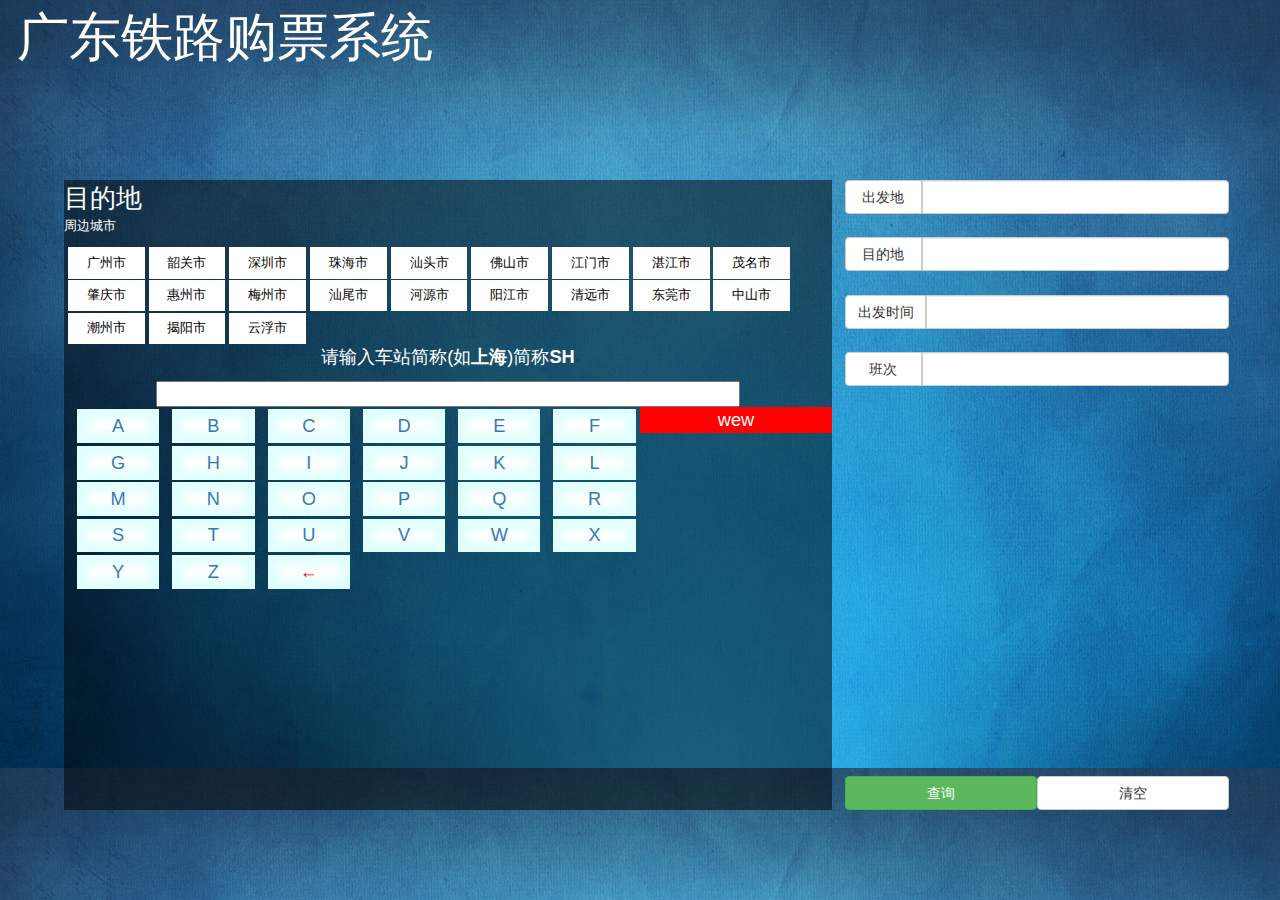
<file: gd/PC/铁路/index.html>
<!DOCTYPE html>
<html>
	<head>
		<meta charset="utf-8" />
		　
		<meta name="eqMobileViewport" content="width=320,initial-scale=1.0,minimum-scale=1.0,maximum-scale=1.0,user-scalable=no" />
		<title></title>
	</head>
	<link rel="stylesheet" type="text/css" href="css/bootstrap-3.3.7-dist/css/bootstrap.min.css" />
	<link rel="stylesheet" type="text/css" href="css/index.css" />
	<link rel="stylesheet" type="text/css" href="css/media.css" />
	
	<body>
		<span id='title'>广东铁路购票系统</span>
	<!-- 	<div class="bg">

			<img src="img/ChMkJ1bKw_-IV5CMABcE4_6KLcMAALG_wIUxegAFwT7971.jpg">
		</div> -->
		<div class="left_hz ">
				<div id='xianshi'>
						<span>目的地</span>
				</div>
				<div id='zbcs'>
						<p>周边城市</p>
						<ul id="cslb">
							
						</ul>
				</div>
				<div id='sousuo'>
					<p style="display: block;">请输入车站简称(如<b>上海</b>)简称<b>SH</b></p>
					<input type="text"style="height: 2rem;width: 76%;margin: 0 auto;color: black;">
					<div class="hx">
						
						<ul id="zmlb">
							
						</ul>
						<div>
							wew
						</div>
					</div>	

				</div>
	</div>
		<!-- 大的 -->
		<div class="right_hz visible-lg visible-md">
		
			<div class="input-group">
				<span class="input-group-btn">
					<button class="btn btn-default" type="button">
						出发地
					</button>
				</span>
				<input type="text" class="form-control">
			</div><!-- /input-group -->
			<div class="input-group">
				<span class="input-group-btn">
					<button class="btn btn-default" type="button">
						目的地
					</button>
				</span>
				<input type="text" class="form-control">
			</div><!-- /input-group -->
			<div class="input-group">
				<span class="input-group-btn">
					<button class="btn btn-default" type="button">
						出发时间
					</button>
				</span>
				<input type="text" class="form-control">
			</div><!-- /input-group -->
			<div class="input-group">
				<span class="input-group-btn">
					<button class="btn btn-default" type="button">
					班次
					</button>
				</span>
				<input type="text" class="form-control">
			</div><!-- /input-group -->
			
	<button type="button" class="btn btn-success"style="width:50% !important;float: left;position: absolute;bottom: 0;">查询</button>
  <button type="button" class="btn btn-default"style="width:50% !important;float: left;position: absolute;bottom: 0;right: 0;">清空</button>
		</div>
<!-- 小的 -->
		<div class="right_hz hidden-lg hidden-md">
			23
			
		</div>
	</body>
<script type="text/javascript">
window.onload=function(){
	function ajaxJson(){
		var xmlhttp;
		if(window.XMLHttpRequest){
			xmlhttp=new XMLHttpRequest();
		}else{
			xmlhttp=new ActiveXObject()
		}
		xmlhttp.onreadystatechange=function(){
			if(xmlhttp.readyState==4&&xmlhttp.status==200){
			//console.log(xmlhttp.responseText)
		cjli(xmlhttp)
			
			}else{
				
			}
		}
		xmlhttp.open("GET",'js/GD.json',true);
		xmlhttp.send()
	}
	ajaxJson()
	
}
function cjli(xmlhttp){
	var data=JSON.parse(xmlhttp.responseText)
	var cslb=document.getElementById('cslb');
	var zmlb=document.getElementById('zmlb');
	var cslength=data.c.length;
	var zmlength=data.zm.length
	for(i=0;i<cslength;i++){
		var new_li=document.createElement('li');
		new_li.innerHTML="<a href='#'>"+data.c[i]+"</a>";
		cslb.appendChild(new_li)
	}
	for(i=0;i<zmlength;i++){
		var new_li=document.createElement('li');
		
		if(i==26){
			new_li.innerHTML="<a href='#'class='bold'>"+data.zm[i]+"</a>";zmlb.appendChild(new_li)
		}else{
			new_li.innerHTML="<a href='#'>"+data.zm[i]+"</a>";
			zmlb.appendChild(new_li)
		}
	}
	

}

</script>
</html>
</file>
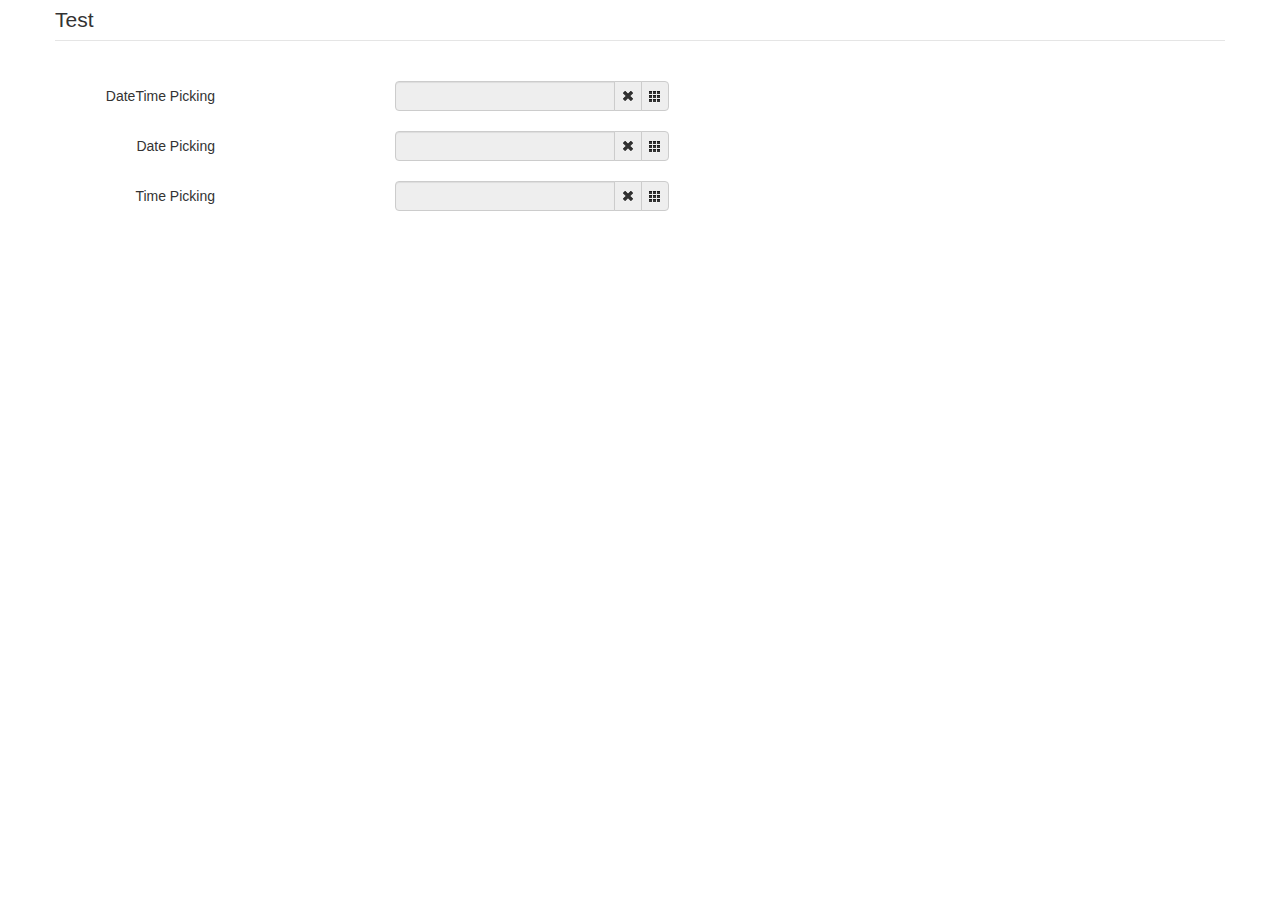
<file: gd/PC/TLXM/bootstrap-datetimepicker-master/sample in bootstrap v2/index.html>
<!DOCTYPE html>
<html>
<head>
    <title></title>
    <link href="./bootstrap/css/bootstrap.min.css" rel="stylesheet" media="screen">
    <link href="../css/bootstrap-datetimepicker.min.css" rel="stylesheet" media="screen">
</head>

<body>
<div class="container">
    <form action="" class="form-horizontal">
        <fieldset>
            <legend>Test</legend>
            <div class="control-group">
                <label class="control-label">DateTime Picking</label>
                <div class="controls input-append date form_datetime" data-date="1979-09-16T05:25:07Z" data-date-format="dd MM yyyy - HH:ii p" data-link-field="dtp_input1">
                    <input size="16" type="text" value="" readonly>
                    <span class="add-on"><i class="icon-remove"></i></span>
					<span class="add-on"><i class="icon-th"></i></span>
                </div>
				<input type="hidden" id="dtp_input1" value="" /><br/>
            </div>
			<div class="control-group">
                <label class="control-label">Date Picking</label>
                <div class="controls input-append date form_date" data-date="" data-date-format="dd MM yyyy" data-link-field="dtp_input2" data-link-format="yyyy-mm-dd">
                    <input size="16" type="text" value="" readonly>
                    <span class="add-on"><i class="icon-remove"></i></span>
					<span class="add-on"><i class="icon-th"></i></span>
                </div>
				<input type="hidden" id="dtp_input2" value="" /><br/>
            </div>
			<div class="control-group">
                <label class="control-label">Time Picking</label>
                <div class="controls input-append date form_time" data-date="" data-date-format="hh:ii" data-link-field="dtp_input3" data-link-format="hh:ii">
                    <input size="16" type="text" value="" readonly>
                    <span class="add-on"><i class="icon-remove"></i></span>
					<span class="add-on"><i class="icon-th"></i></span>
                </div>
				<input type="hidden" id="dtp_input3" value="" /><br/>
            </div>
        </fieldset>
    </form>
</div>

<script type="text/javascript" src="./jquery/jquery-1.8.3.min.js" charset="UTF-8"></script>
<script type="text/javascript" src="./bootstrap/js/bootstrap.min.js"></script>
<script type="text/javascript" src="../js/bootstrap-datetimepicker.js" charset="UTF-8"></script>
<script type="text/javascript" src="../js/locales/bootstrap-datetimepicker.fr.js" charset="UTF-8"></script>
<script type="text/javascript">
    $('.form_datetime').datetimepicker({
        //language:  'fr',
        weekStart: 1,
        todayBtn:  1,
		autoclose: 1,
		todayHighlight: 1,
		startView: 2,
		forceParse: 0,
        showMeridian: 1
    });
	$('.form_date').datetimepicker({
        language:  'fr',
        weekStart: 1,
        todayBtn:  1,
		autoclose: 1,
		todayHighlight: 1,
		startView: 2,
		minView: 2,
		forceParse: 0
    });
	$('.form_time').datetimepicker({
        language:  'fr',
        weekStart: 1,
        todayBtn:  1,
		autoclose: 1,
		todayHighlight: 1,
		startView: 1,
		minView: 0,
		maxView: 1,
		forceParse: 0
    });
</script>

</body>
</html>
</file>
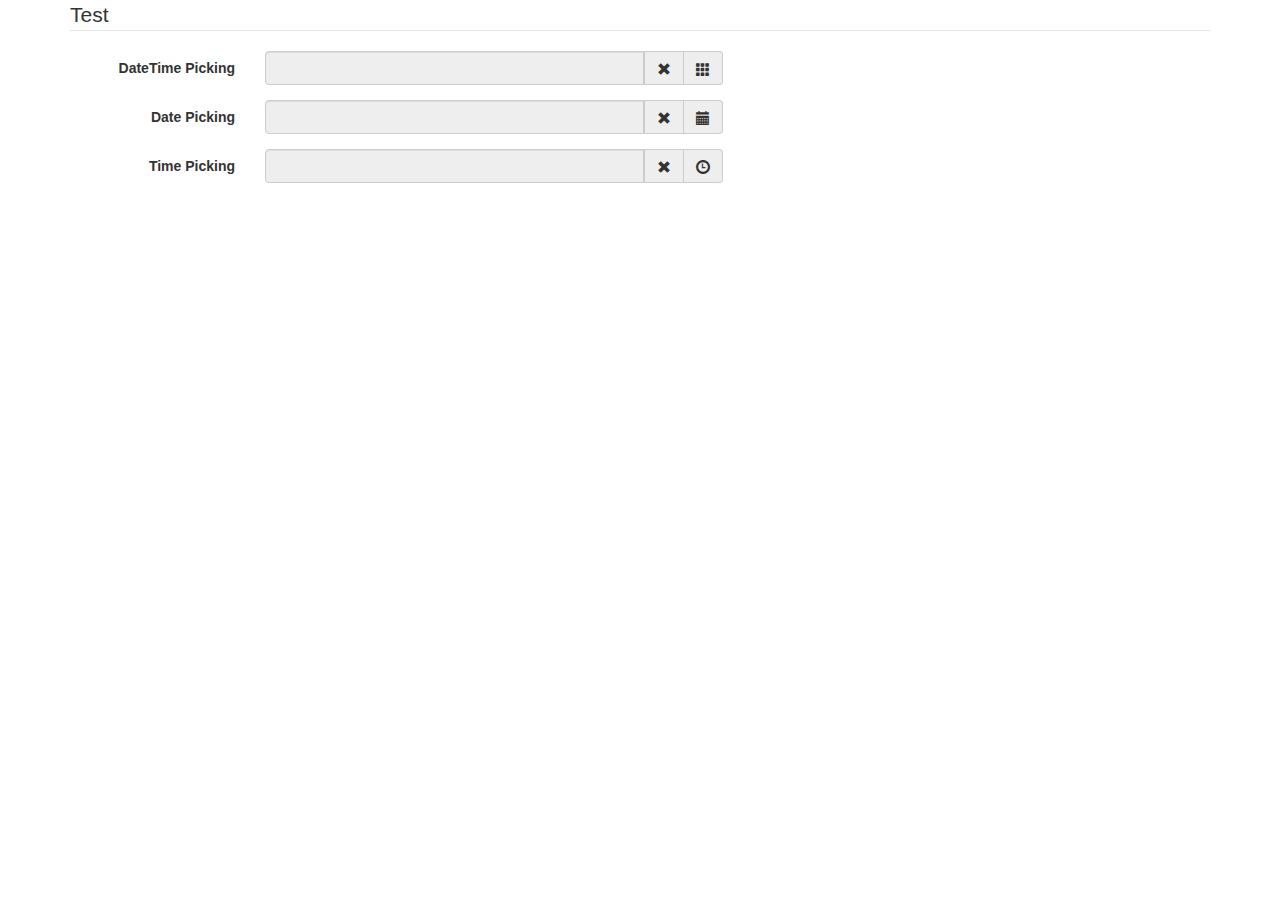
<file: gd/PC/TLXM/bootstrap-datetimepicker-master/sample in bootstrap v3/index.html>
<!DOCTYPE html>
<html>
<head>
    <title></title>
    <link href="./bootstrap/css/bootstrap.min.css" rel="stylesheet" media="screen">
    <link href="../css/bootstrap-datetimepicker.min.css" rel="stylesheet" media="screen">
</head>

<body>
<div class="container">
    <form action="" class="form-horizontal"  role="form">
        <fieldset>
            <legend>Test</legend>
            <div class="form-group">
                <label for="dtp_input1" class="col-md-2 control-label">DateTime Picking</label>
                <div class="input-group date form_datetime col-md-5" data-date="1979-09-16T05:25:07Z" data-date-format="dd MM yyyy - HH:ii p" data-link-field="dtp_input1">
                    <input class="form-control" size="16" type="text" value="" readonly>
                    <span class="input-group-addon"><span class="glyphicon glyphicon-remove"></span></span>
					<span class="input-group-addon"><span class="glyphicon glyphicon-th"></span></span>
                </div>
				<input type="hidden" id="dtp_input1" value="" /><br/>
            </div>
			<div class="form-group">
                <label for="dtp_input2" class="col-md-2 control-label">Date Picking</label>
                <div class="input-group date form_date col-md-5" data-date="" data-date-format="dd MM yyyy" data-link-field="dtp_input2" data-link-format="yyyy-mm-dd">
                    <input class="form-control" size="16" type="text" value="" readonly>
                    <span class="input-group-addon"><span class="glyphicon glyphicon-remove"></span></span>
					<span class="input-group-addon"><span class="glyphicon glyphicon-calendar"></span></span>
                </div>
				<input type="hidden" id="dtp_input2" value="" /><br/>
            </div>
			<div class="form-group">
                <label for="dtp_input3" class="col-md-2 control-label">Time Picking</label>
                <div class="input-group date form_time col-md-5" data-date="" data-date-format="hh:ii" data-link-field="dtp_input3" data-link-format="hh:ii">
                    <input class="form-control" size="16" type="text" value="" readonly>
                    <span class="input-group-addon"><span class="glyphicon glyphicon-remove"></span></span>
					<span class="input-group-addon"><span class="glyphicon glyphicon-time"></span></span>
                </div>
				<input type="hidden" id="dtp_input3" value="" /><br/>
            </div>
        </fieldset>
    </form>
</div>

<script type="text/javascript" src="./jquery/jquery-1.8.3.min.js" charset="UTF-8"></script>
<script type="text/javascript" src="./bootstrap/js/bootstrap.min.js"></script>
<script type="text/javascript" src="../js/bootstrap-datetimepicker.js" charset="UTF-8"></script>
<script type="text/javascript" src="../js/locales/bootstrap-datetimepicker.fr.js" charset="UTF-8"></script>
<script type="text/javascript">
    $('.form_datetime').datetimepicker({
        //language:  'fr',
        weekStart: 1,
        todayBtn:  1,
		autoclose: 1,
		todayHighlight: 1,
		startView: 2,
		forceParse: 0,
        showMeridian: 1
    });
	$('.form_date').datetimepicker({
        language:  'fr',
        weekStart: 1,
        todayBtn:  1,
		autoclose: 1,
		todayHighlight: 1,
		startView: 2,
		minView: 2,
		forceParse: 0
    });
	$('.form_time').datetimepicker({
        language:  'fr',
        weekStart: 1,
        todayBtn:  1,
		autoclose: 1,
		todayHighlight: 1,
		startView: 1,
		minView: 0,
		maxView: 1,
		forceParse: 0
    });
</script>

</body>
</html>
</file>
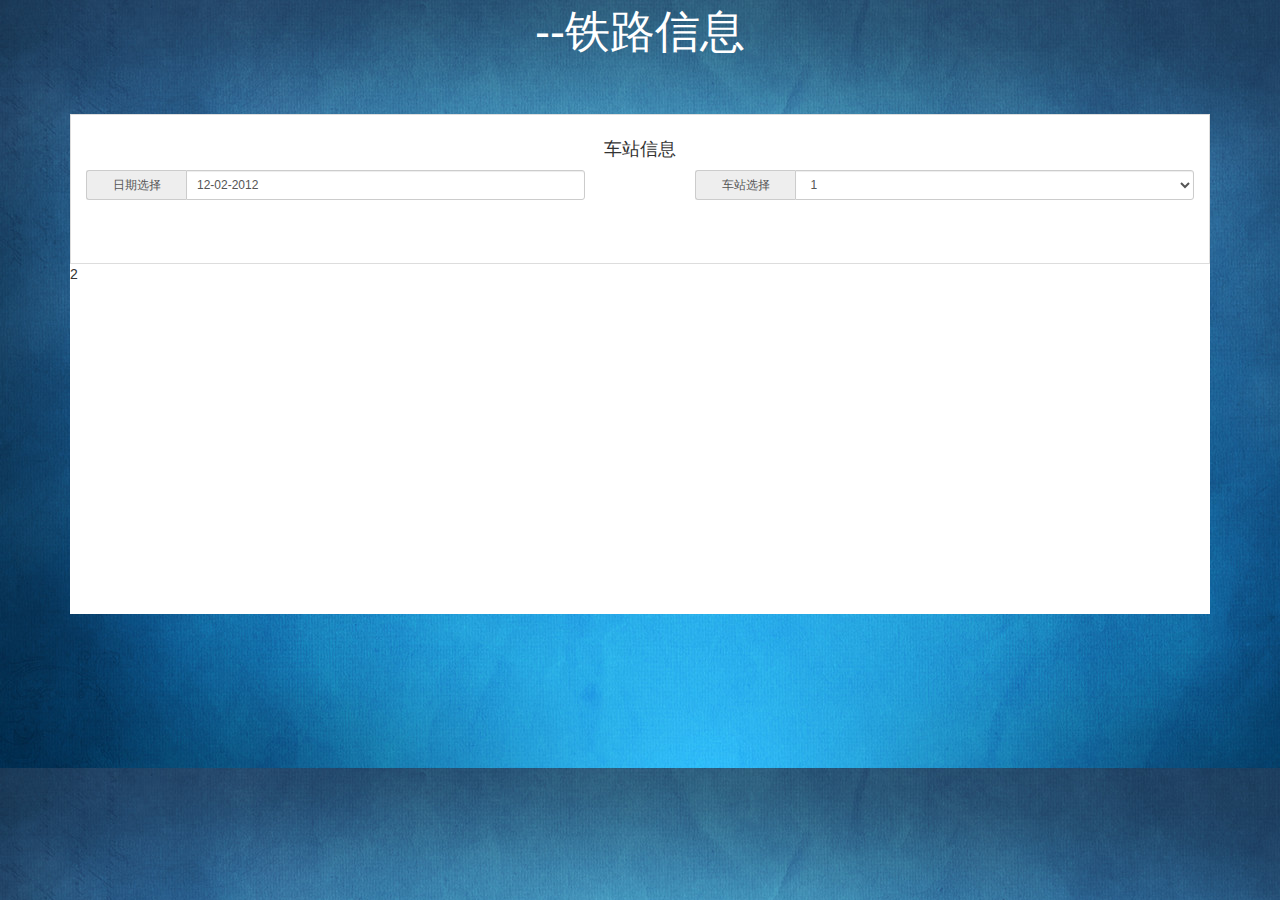
<file: gd/PC/TLXM/CHEZHAN.html>
<!DOCTYPE html>
<html>
	<head>
		<meta charset="utf-8" />
		<meta name="viewport" content="width=device-width, initial-scale=1">
		<link rel="stylesheet" type="text/css" href="css/bootstrap-3.3.7-dist/css/bootstrap.min.css"/>
		<link rel="stylesheet" type="text/css" href="css/index.css"/>
		<link rel="stylesheet" type="text/css" href="bootstrap-datetimepicker-master/css/bootstrap-datetimepicker.min.css"/>
		<script src="css/bootstrap-3.3.7-dist/js/jquery-1.9.1.js" type="text/javascript" charset="utf-8"></script>
		<script src="css/bootstrap-3.3.7-dist/js/bootstrap.min.js" type="text/javascript" charset="utf-8"></script>
		<script src="bootstrap-datetimepicker-master/js/bootstrap-datetimepicker.js" type="text/javascript" charset="utf-8"></script>
		<script src="bootstrap-datetimepicker-master/js/locales/bootstrap-datetimepicker.fr.js" type="text/javascript" charset="utf-8"></script>
		<title></title>
	</head>
	<body>
		<div id="bg">
			<div class="bt">
				<span>--</span>铁路信息
			</div>
			<div class="cz_zong">
				<div class="container">
					<div class="row">
						<div class="col-lg-12">
							<div class="cz_neirong">
								<div class="cclx">
									<h4>车站信息</h4>
									<div class="input-group input-group-sm"style="float: left;width: 45% !important;">
										<span class="input-group-addon">日期选择</span>
										<input type="text" class="form-control"value="12-02-2012" id='sj'>
									</div>  
									<div class="input-group input-group-sm"style="float: left;width: 45% !important;margin-left: 10%;">
										<span class="input-group-addon">车站选择</span>
									<select  class="form-control">
										<option value ="">1</option>
										<option value ="">2</option>
										<option value ="">3</option>
									</select>
									</div>  
								</div>
								<div class="ccnr">
									2
								</div>
							</div>
						</div>
					</div>
				</div>
			</div>
		</div>
	</body>
	<script type="text/javascript">
		$(function(){
			$('#sj').datetimepicker()
		})
	</script>
</html>
</file>
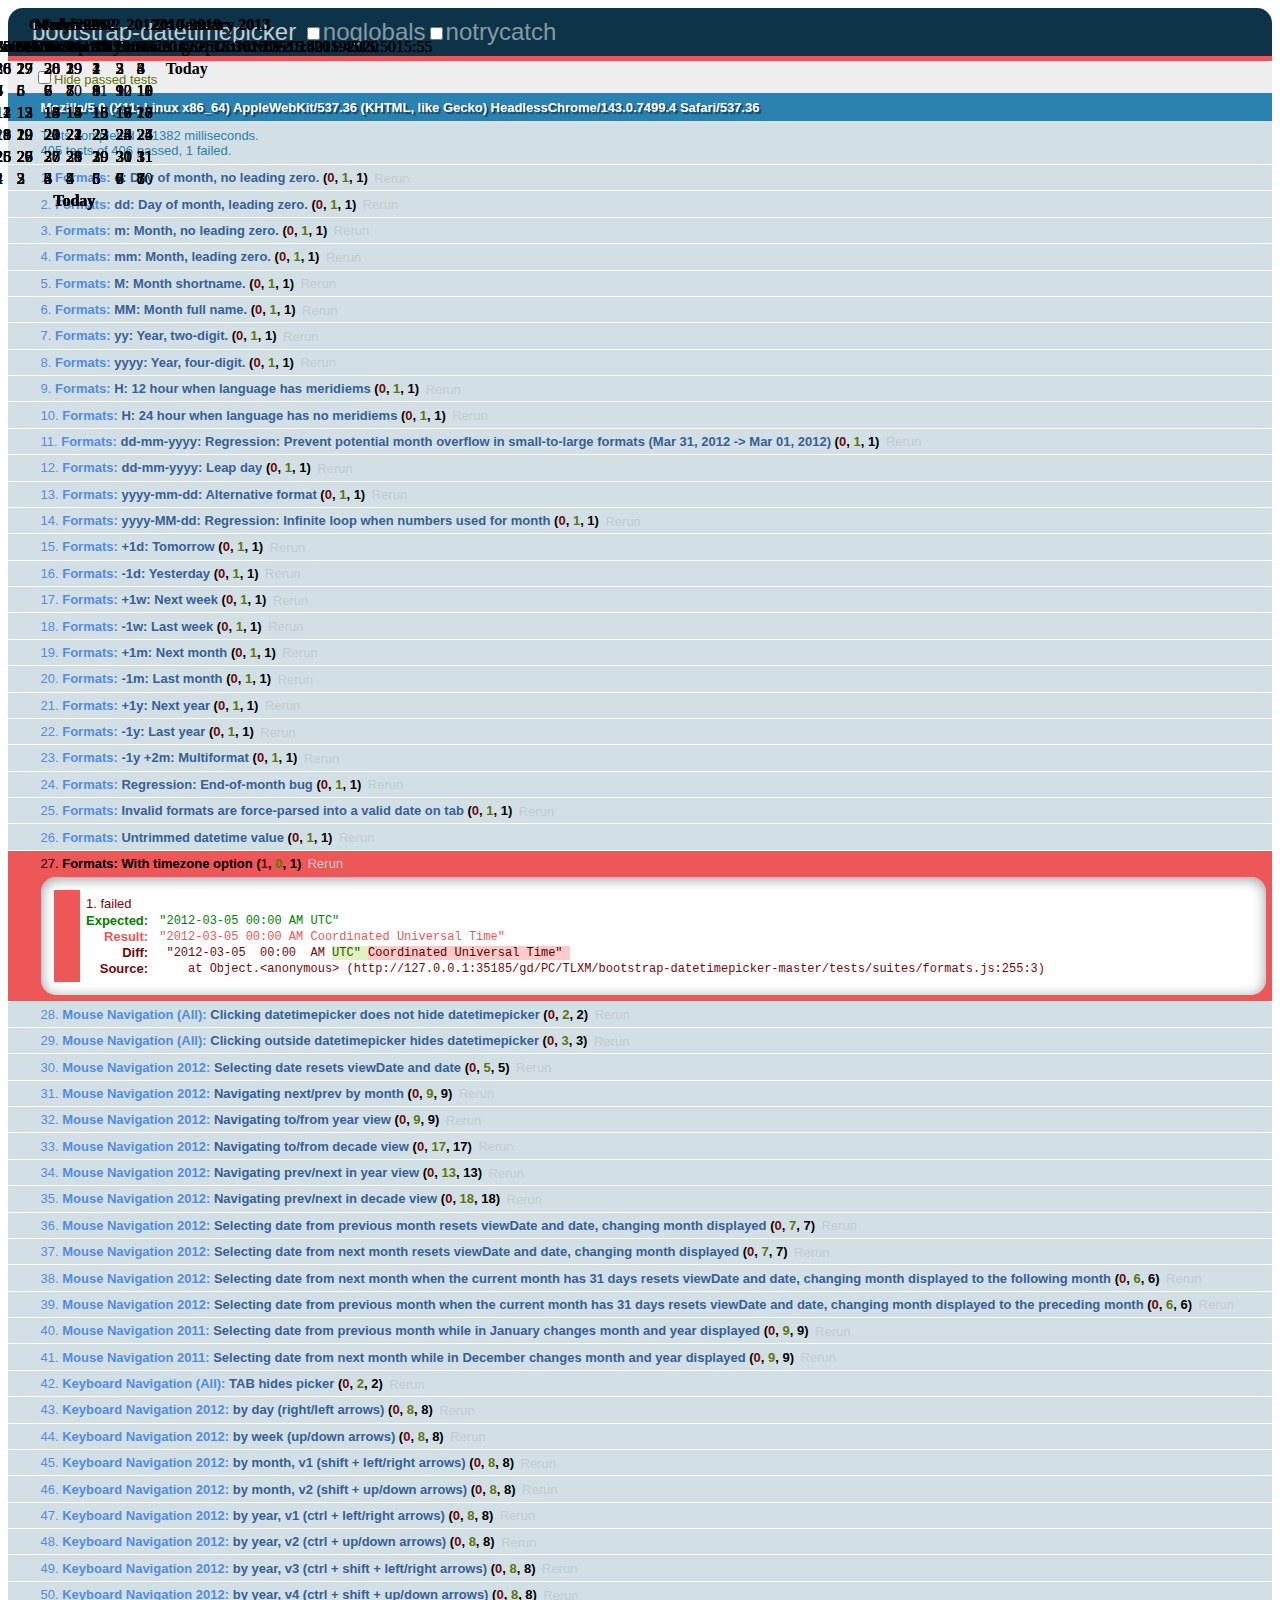
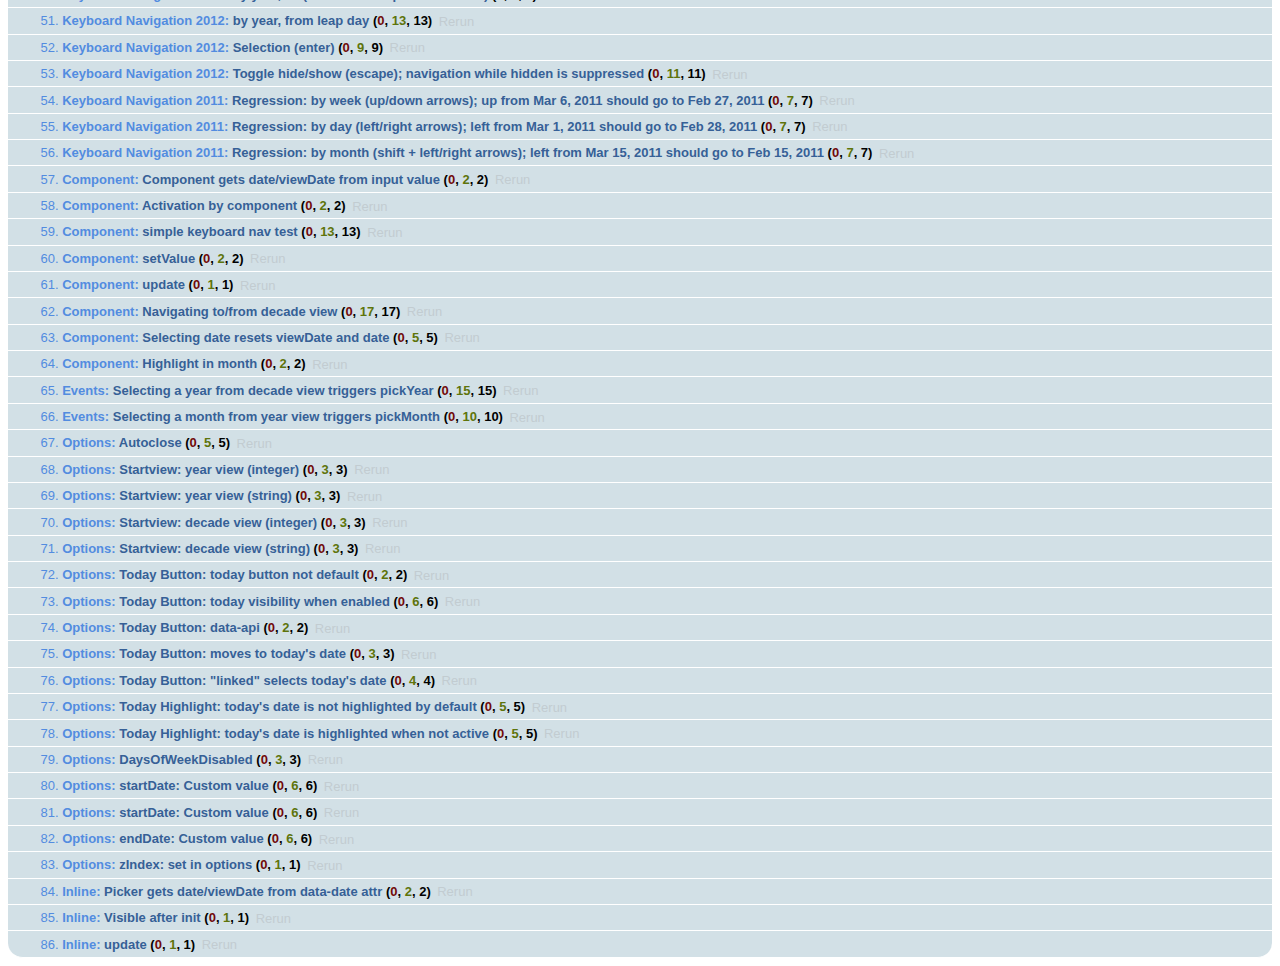
<file: gd/PC/TLXM/bootstrap-datetimepicker-master/tests/tests.html>
<!DOCTYPE html>
<html>
    <head>
        <link rel="stylesheet" href="assets/qunit.css" />
        <script src="assets/qunit.js"></script>
        <script src="assets/qunit-logging.js"></script> <!-- console.log for test failures -->
        <script src="assets/coverage.js"></script>
        <script src="assets/jquery-1.7.1.min.js"></script>
        <script src="../js/bootstrap-datetimepicker.js"></script>

        <style>
            .datetimepicker {
                /* Appended to body, abs-pos off the page */
                position: absolute;
                display: none;
                top: -9999em;
                left: -9999em;
            }
        </style>

        <!-- Utilities -->
        <script src="assets/utils.js"></script>
        <script src="assets/mock.js"></script>

        <!-- Test suites -->
        <script src="suites/formats.js"></script>
        <script src="suites/mouse_navigation/all.js"></script>
        <script src="suites/mouse_navigation/2012.js"></script>
        <script src="suites/mouse_navigation/2011.js"></script>
        <script src="suites/keyboard_navigation/all.js"></script>
        <script src="suites/keyboard_navigation/2012.js"></script>
        <script src="suites/keyboard_navigation/2011.js"></script>
        <script src="suites/component.js"></script>
        <script src="suites/events.js"></script>
        <script src="suites/options.js"></script>
        <script src="suites/inline.js"></script>
    </head>
    <body>
        <h1 id="qunit-header">bootstrap-datetimepicker</h1>
        <h2 id="qunit-banner"></h2>
        <div id="qunit-testrunner-toolbar"></div>
        <h2 id="qunit-userAgent"></h2>
        <ol id="qunit-tests"></ol>
        <div id="qunit-fixture"></div>
    </body>
</html>
</file>
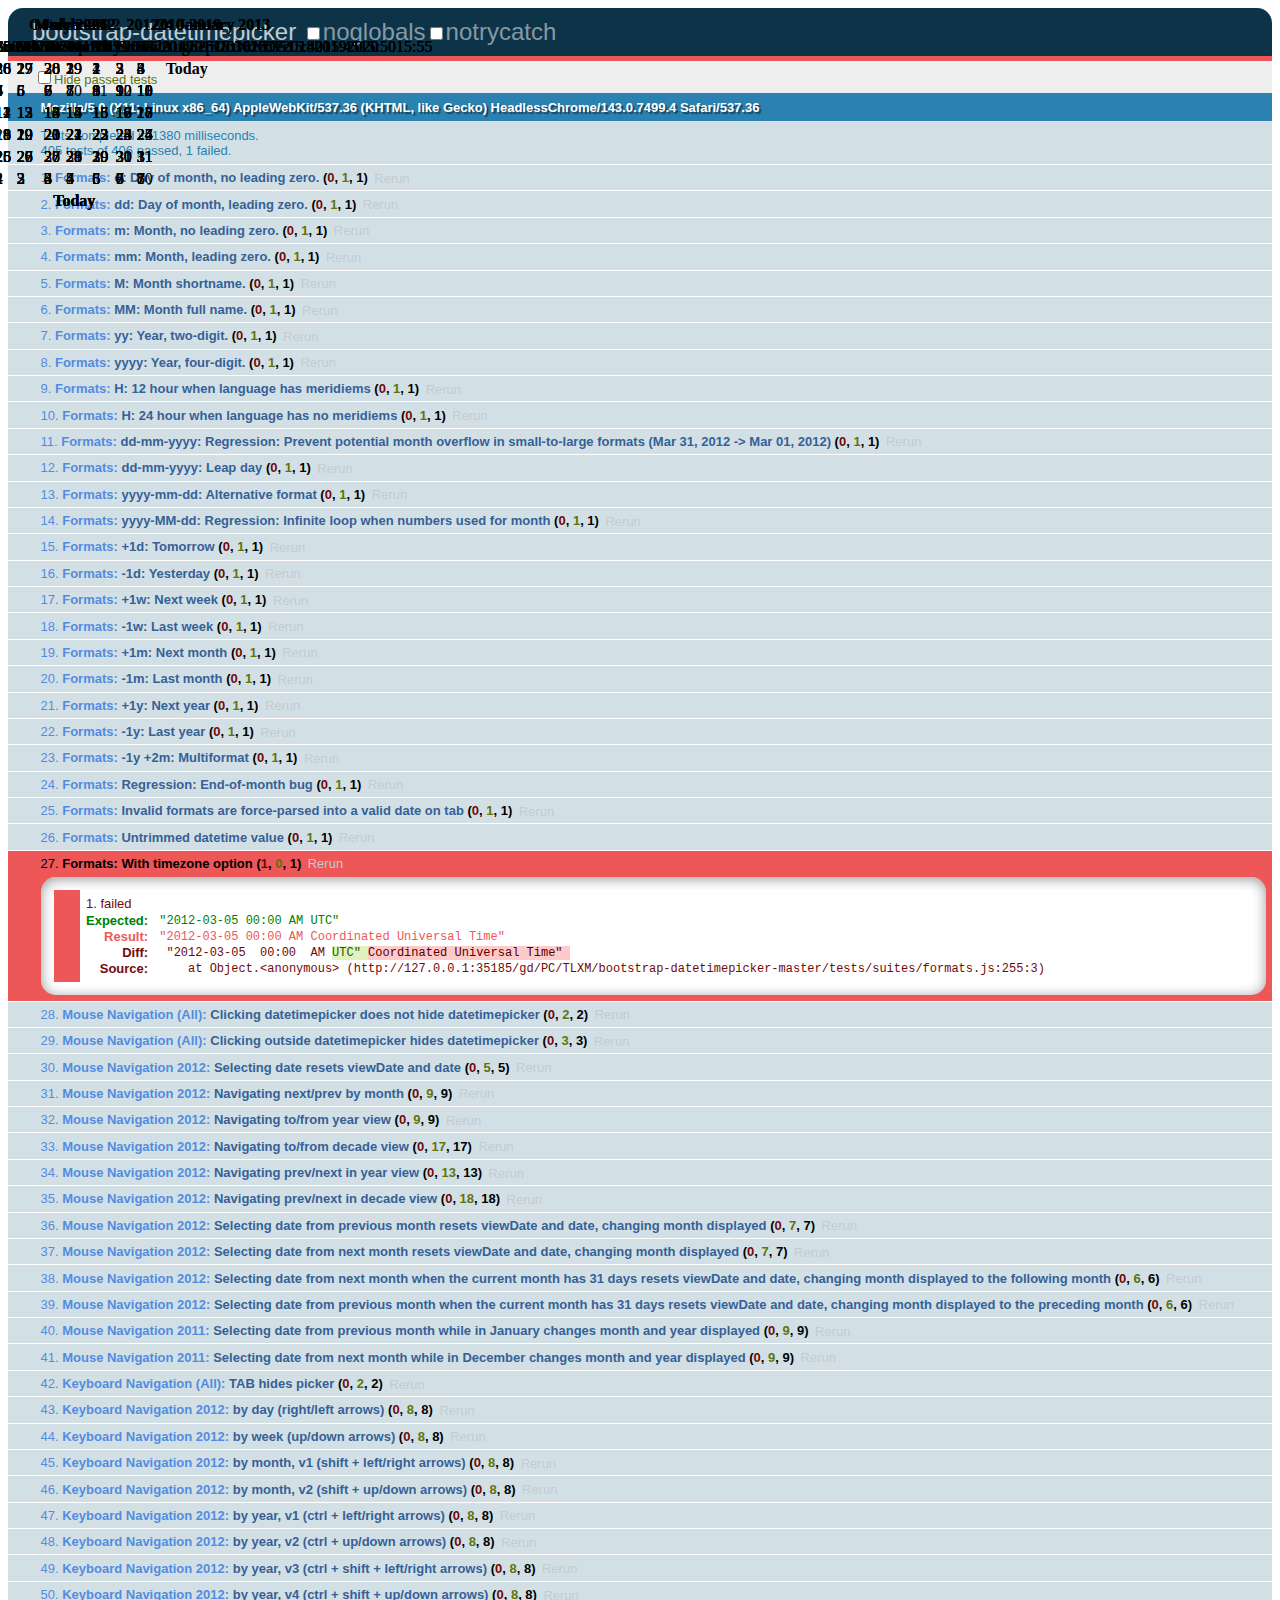
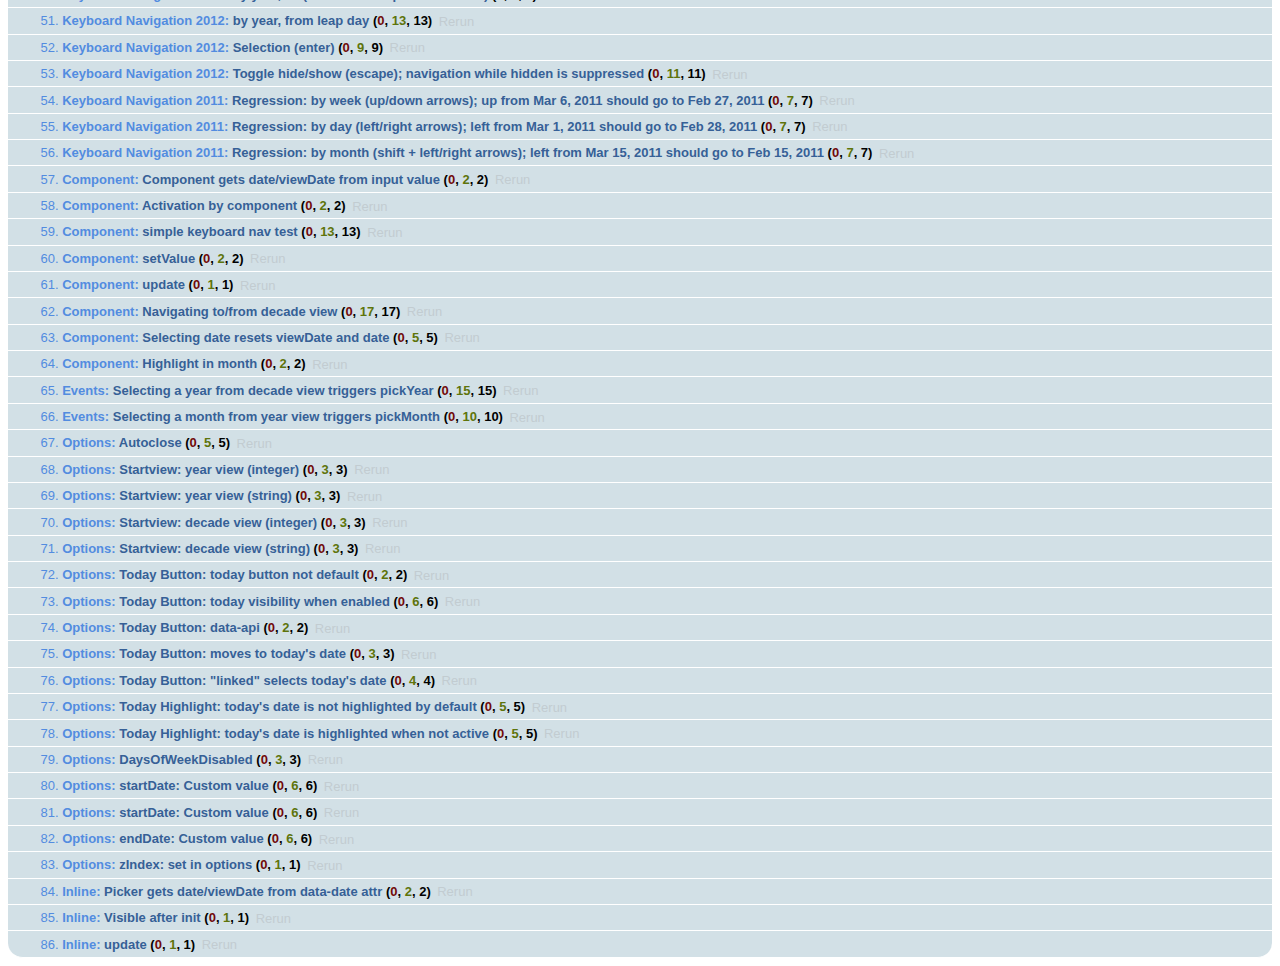
<file: gd/PC/TLXM/bootstrap-datetimepicker-master/tests/tests.min.html>
<!DOCTYPE html>
<html>
    <head>
        <link rel="stylesheet" href="assets/qunit.css" />
        <script src="assets/qunit.js"></script>
        <script src="assets/qunit-logging.js"></script> <!-- console.log for test failures -->
        <script src="assets/coverage.js"></script>
        <script src="assets/jquery-1.7.1.min.js"></script>
        <script src="../js/bootstrap-datetimepicker.min.js"></script>

        <style>
            .datetimepicker {
                /* Appended to body, abs-pos off the page */
                position: absolute;
                display: none;
                top: -9999em;
                left: -9999em;
            }
        </style>

        <!-- Utilities -->
        <script src="assets/utils.js"></script>
        <script src="assets/mock.js"></script>

        <!-- Test suites -->
        <script src="suites/formats.js"></script>
        <script src="suites/mouse_navigation/all.js"></script>
        <script src="suites/mouse_navigation/2012.js"></script>
        <script src="suites/mouse_navigation/2011.js"></script>
        <script src="suites/keyboard_navigation/all.js"></script>
        <script src="suites/keyboard_navigation/2012.js"></script>
        <script src="suites/keyboard_navigation/2011.js"></script>
        <script src="suites/component.js"></script>
        <script src="suites/events.js"></script>
        <script src="suites/options.js"></script>
        <script src="suites/inline.js"></script>
    </head>
    <body>
        <h1 id="qunit-header">bootstrap-datetimepicker</h1>
        <h2 id="qunit-banner"></h2>
        <div id="qunit-testrunner-toolbar"></div>
        <h2 id="qunit-userAgent"></h2>
        <ol id="qunit-tests"></ol>
        <div id="qunit-fixture"></div>
    </body>
</html>
</file>
<file: gd/PC/pw/CSS/index.css>
* {
  margin: 0;
  padding: 0; }

html, body {
  width: 100%;
  height: 100%;
  font-size: 62.5%; 
	background: url(../img/ChMkJ1bKw_-IV5CMABcE4_6KLcMAALG_wIUxegAFwT7971.jpg);}

.bg > img {
  width: 100%;
  height: 100%;
  z-index: 0;
  position: absolute;
  top: 0; }

#dp {
  height: 40rem;
  background-color: rgba(0, 0, 0, 0.6); }

#title {
  color: whitesmoke;
  display: inline-block;
  margin: auto; }

.span_width {
  width: 30%; }

.input-group, .form-control {
  width: 100%; }

.input-group {
  margin-bottom: 58px; }

.hengxiang {
  height: 100px;
  background: wheat; }

/*# sourceMappingURL=index.css.map */
</file>
<file: gd/PC/pw/CSS/media.css>
@media only screen and (max-width: 600px) {
   html,body{
   	font-size: 4px;
   }
}

/* Small devices (portrait tablets and large phones, 600px and up) */
@media only screen and (min-width: 600px) {
    html,body{
    	font-size: 6px;
    }
}

/* Medium devices (landscape tablets, 768px and up) */
@media only screen and (min-width: 768px) {
    html,html,body{
		font-size: 8px;
	}
} 

/* Large devices (laptops/desktops, 992px and up) */
@media only screen and (min-width: 992px) {
    html,body{
    	font-size: 12px;
    }
		.left_hz{
		height: 10px !important;
		}
} 

/* Extra large devices (large laptops and desktops, 1200px and up) */
@media only screen and (min-width: 1200px) {
    html,body{
		font-size: 12px;
	}
	
	.left_hz{
	background: red;
	}
}
</file>
<file: gd/PC/TLXM/css/index.css>
* {
  margin: 0;
  padding: 0; }

body, html {
  width: 100%;
  height: 100%; }

#bg {
  width: 100%;
  background: url(../img/ChMkJ1bKw_-IV5CMABcE4_6KLcMAALG_wIUxegAFwT7971.jpg);
  min-height: 100%; }

.page-header {
  text-align: center;
  color: white; }

.cx {
  min-height: 430px;
  background-color: rgba(0, 0, 0, 0.5);
  margin-top: 0.5%; }

.bt {
  text-align: center;
  color: white;
  font-size: 45px; }

#zbcs {
  color: white;
  text-align: center;
  width: 100%; }

#zbcs > ul {
  list-style: none; }

#zbcs > ul > li {
  float: left;
  width: 10%;
  padding: 0.5rem 1rem;
  background-color: white;
  text-align: center;
  margin-top: 1%;
  margin-left: 2%; }

#zbcs > ul > li:hover {
  cursor: pointer;
  background: red; }

#zbcs > ul > li > a {
  color: black; }

#zbcs > ul > li > a:hover {
  text-decoration: none; }

.ss {
  width: 100%;
  color: white;
  margin-top: 150px;
  clear: both;
  margin-bottom: 10px;
  text-align: center; }

.ha {
  width: 90%;
  padding: 0 0% 8% 5%;
  float: left; }

.huhuan {
  float: left;
  width: 10%; }

.train_change {
  background: url(../img/ticket.png) no-repeat;
  background-position-x: 0%;
  background-position-y: 0%;
  background-position: -324px 0;
  width: 30px;
  height: 55px;
  display: block;
  position: relative;
  top: 20px;
  left: 0px; }

.train_change:hover {
  background-position: -324px -67px; }

.input-group {
  width: 100% !important; }

.input-group-addon {
  width: 100px; }

.dropdown-menu {
  width: 700px;
  height: 130px;
  color: black; }

.hs_div {
  width: 100%;
  min-height: 150px;
  background: white;
  display: none;
  border: 2px solid black; }

.tab-content {
  color: black; }

.clearfix {
  padding-left: 5%; }
  .clearfix li {
    list-style: none;
    float: left;
    padding: 5px; }
  .clearfix span {
    position: absolute;
    left: 7%;
    font-size: large;
    color: red; }

.dropdown-menu {
  width: 220px;
  height: 250px;
  top: 210px  !important;
  left: 30% !important; }

.cz_zong {
  margin-top: 50px; }

.cz_neirong {
  background: white;
  min-height: 500px; }

.cclx {
  height: 150px;
  border: #DDDDDD 1px solid;
  text-align: center;
  padding: 15px; }

/*# sourceMappingURL=index.css.map */
</file>
<file: gd/PC/铁路/css/index.css>
*{
	margin: 0;padding: 0;
}
body,html{
	width: 100%;height: 100%;font-size=62.5%;
}
body{
	background:url(../img/ChMkJ1bKw_-IV5CMABcE4_6KLcMAALG_wIUxegAFwT7971.jpg)
}
#title{
	font-size: 4rem;color: white;margin-bottom: 1rem;
}
.row{
	height: 80%;
}


.bg>img{
	width: 100%;position: absolute;top: 0;z-index: 0;height: 100%;z-index: -1;
}
.left_hz{
	background-color: rgba(0,0,0,0.5);min-height: 70%;width: 60%;position: absolute;left: 5%;top: 20%;color:white;
}
.right_hz{
	width: 30%;height: 70%;position: absolute;right: 4%;top: 20%;
}

#lb{
	list-style: none;
	
}
#lb>li{
	width: 100%;
}
#lb>li>span{
	width: 100%;padding:0 10px;background-color: red;
}
.input-group{
	margin-bottom: 1.8rem;width: 100% !important;
}

.btn{
	width: 100% !important;
}.input-group-btn{
	width: 20%;
}

/* 搜索订票 */
#xianshi{
	text-align: center;font-size: 2rem;height: 10%;float: left;
}
#zbcs{
	height: 35%;float: left;
}
#zbcs>ul{
	list-style: none;
}
#zbcs>ul>li{
	float: left;width: 10%;padding: 0.5rem 1rem;background-color: white;text-align: center;
	margin-top: 0.1rem;margin-left: 0.3rem;
}
#zbcs>ul>li:hover{
	cursor: pointer;

}
#zbcs>ul>li>a{
	color: black;
}
#zbcs>ul>li>a:hover{
	text-decoration:none;
}
#sousuo{
	height: 55%;font-size: 1.4rem;text-align: center;float: left;
}
#zmlb{
	list-style: none;width:75%;float: left;

}
#zmlb>li>a:hover{
	text-decoration:none;
}
#zmlb>li:hover{
	cursor: pointer;

}
#zmlb>li{
	float: left;width: calc(100%/7);padding: 0.3rem 0.7rem;background-color: white;text-align: center;
	margin-top: 0.2rem;margin-left: 1rem;box-shadow: 0px 0px 10px 10px lightcyan inset;
}
.bold{
	color: red;font-weight: bolder;
}
.bold:hover{
	color: red
}
.hx{
	text-align: center;
}
.hx>div{
	height: 100%;background: red;float: left;width: 25%;
}
</file>
<file: gd/PC/铁路/css/media.css>
@media only screen and (max-width: 600px) {
   html,body{
   	font-size: 6px;
   }
	
}

/* Small devices (portrait tablets and large phones, 600px and up) */
@media only screen and (max-width: 768px) {
    html,body{
    	font-size: 8px;
    }
		
}

/* Medium devices (landscape tablets, 768px and up) */
@media only screen and (max-width: 868px) {
    html,html,body{
		font-size: 10px;
	}
	
	
} 

/* Large devices (laptops/desktops, 992px and up) */
@media only screen and (max-width: 991px) {
    html,html,body{
    	font-size: 12px;
    }
		.left_hz{
			width: 90%;
		}
} 

/* Extra large devices (large laptops and desktops, 1200px and up) */
@media only screen and (min-width: 1200px) {
    html,body{
		font-size: 13px;
	}
}
</file>
<file: gd/PC/TLXM/bootstrap-datetimepicker-master/tests/assets/qunit.css>
/**
 * QUnit v1.5.0 - A JavaScript Unit Testing Framework
 *
 * http://docs.jquery.com/QUnit
 *
 * Copyright (c) 2012 John Resig, Jörn Zaefferer
 * Dual licensed under the MIT (MIT-LICENSE.txt)
 * or GPL (GPL-LICENSE.txt) licenses.
 */

/** Font Family and Sizes */

#qunit-tests, #qunit-header, #qunit-banner, #qunit-testrunner-toolbar, #qunit-userAgent, #qunit-testresult {
	font-family: "Helvetica Neue Light", "HelveticaNeue-Light", "Helvetica Neue", Calibri, Helvetica, Arial, sans-serif;
}

#qunit-testrunner-toolbar, #qunit-userAgent, #qunit-testresult, #qunit-tests li { font-size: small; }
#qunit-tests { font-size: smaller; }


/** Resets */

#qunit-tests, #qunit-tests ol, #qunit-header, #qunit-banner, #qunit-userAgent, #qunit-testresult {
	margin: 0;
	padding: 0;
}


/** Header */

#qunit-header {
	padding: 0.5em 0 0.5em 1em;

	color: #8699a4;
	background-color: #0d3349;

	font-size: 1.5em;
	line-height: 1em;
	font-weight: normal;

	border-radius: 15px 15px 0 0;
	-moz-border-radius: 15px 15px 0 0;
	-webkit-border-top-right-radius: 15px;
	-webkit-border-top-left-radius: 15px;
}

#qunit-header a {
	text-decoration: none;
	color: #c2ccd1;
}

#qunit-header a:hover,
#qunit-header a:focus {
	color: #fff;
}

#qunit-header label {
	display: inline-block;
}

#qunit-banner {
	height: 5px;
}

#qunit-testrunner-toolbar {
	padding: 0.5em 0 0.5em 2em;
	color: #5E740B;
	background-color: #eee;
}

#qunit-userAgent {
	padding: 0.5em 0 0.5em 2.5em;
	background-color: #2b81af;
	color: #fff;
	text-shadow: rgba(0, 0, 0, 0.5) 2px 2px 1px;
}


/** Tests: Pass/Fail */

#qunit-tests {
	list-style-position: inside;
}

#qunit-tests li {
	padding: 0.4em 0.5em 0.4em 2.5em;
	border-bottom: 1px solid #fff;
	list-style-position: inside;
}

#qunit-tests.hidepass li.pass, #qunit-tests.hidepass li.running  {
	display: none;
}

#qunit-tests li strong {
	cursor: pointer;
}

#qunit-tests li a {
	padding: 0.5em;
	color: #c2ccd1;
	text-decoration: none;
}
#qunit-tests li a:hover,
#qunit-tests li a:focus {
	color: #000;
}

#qunit-tests ol {
	margin-top: 0.5em;
	padding: 0.5em;

	background-color: #fff;

	border-radius: 15px;
	-moz-border-radius: 15px;
	-webkit-border-radius: 15px;

	box-shadow: inset 0px 2px 13px #999;
	-moz-box-shadow: inset 0px 2px 13px #999;
	-webkit-box-shadow: inset 0px 2px 13px #999;
}

#qunit-tests table {
	border-collapse: collapse;
	margin-top: .2em;
}

#qunit-tests th {
	text-align: right;
	vertical-align: top;
	padding: 0 .5em 0 0;
}

#qunit-tests td {
	vertical-align: top;
}

#qunit-tests pre {
	margin: 0;
	white-space: pre-wrap;
	word-wrap: break-word;
}

#qunit-tests del {
	background-color: #e0f2be;
	color: #374e0c;
	text-decoration: none;
}

#qunit-tests ins {
	background-color: #ffcaca;
	color: #500;
	text-decoration: none;
}

/*** Test Counts */

#qunit-tests b.counts                       { color: black; }
#qunit-tests b.passed                       { color: #5E740B; }
#qunit-tests b.failed                       { color: #710909; }

#qunit-tests li li {
	margin: 0.5em;
	padding: 0.4em 0.5em 0.4em 0.5em;
	background-color: #fff;
	border-bottom: none;
	list-style-position: inside;
}

/*** Passing Styles */

#qunit-tests li li.pass {
	color: #5E740B;
	background-color: #fff;
	border-left: 26px solid #C6E746;
}

#qunit-tests .pass                          { color: #528CE0; background-color: #D2E0E6; }
#qunit-tests .pass .test-name               { color: #366097; }

#qunit-tests .pass .test-actual,
#qunit-tests .pass .test-expected           { color: #999999; }

#qunit-banner.qunit-pass                    { background-color: #C6E746; }

/*** Failing Styles */

#qunit-tests li li.fail {
	color: #710909;
	background-color: #fff;
	border-left: 26px solid #EE5757;
	white-space: pre;
}

#qunit-tests > li:last-child {
	border-radius: 0 0 15px 15px;
	-moz-border-radius: 0 0 15px 15px;
	-webkit-border-bottom-right-radius: 15px;
	-webkit-border-bottom-left-radius: 15px;
}

#qunit-tests .fail                          { color: #000000; background-color: #EE5757; }
#qunit-tests .fail .test-name,
#qunit-tests .fail .module-name             { color: #000000; }

#qunit-tests .fail .test-actual             { color: #EE5757; }
#qunit-tests .fail .test-expected           { color: green;   }

#qunit-banner.qunit-fail                    { background-color: #EE5757; }


/** Result */

#qunit-testresult {
	padding: 0.5em 0.5em 0.5em 2.5em;

	color: #2b81af;
	background-color: #D2E0E6;

	border-bottom: 1px solid white;
}
#qunit-testresult .module-name {
	font-weight: bold;
}

/** Fixture */

#qunit-fixture {
	position: absolute;
	top: -10000px;
	left: -10000px;
	width: 1000px;
	height: 1000px;
}
</file>
